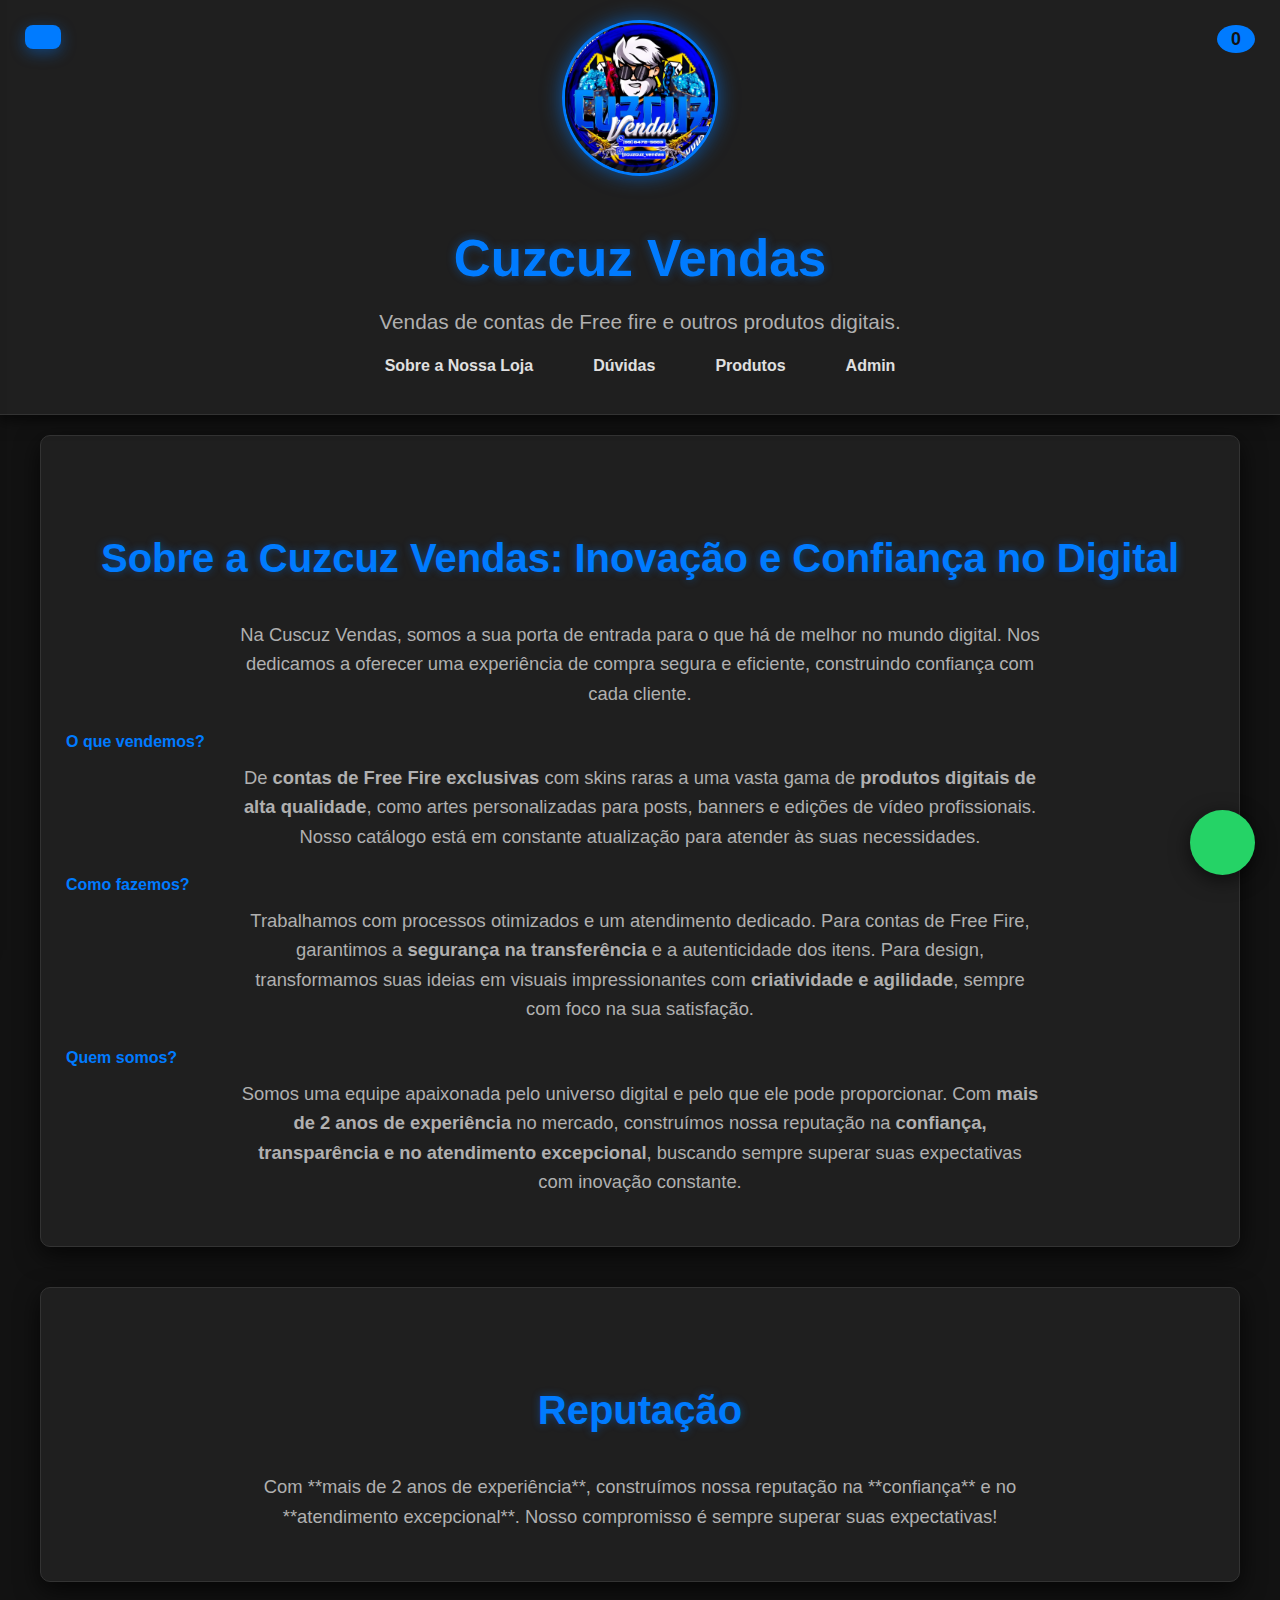
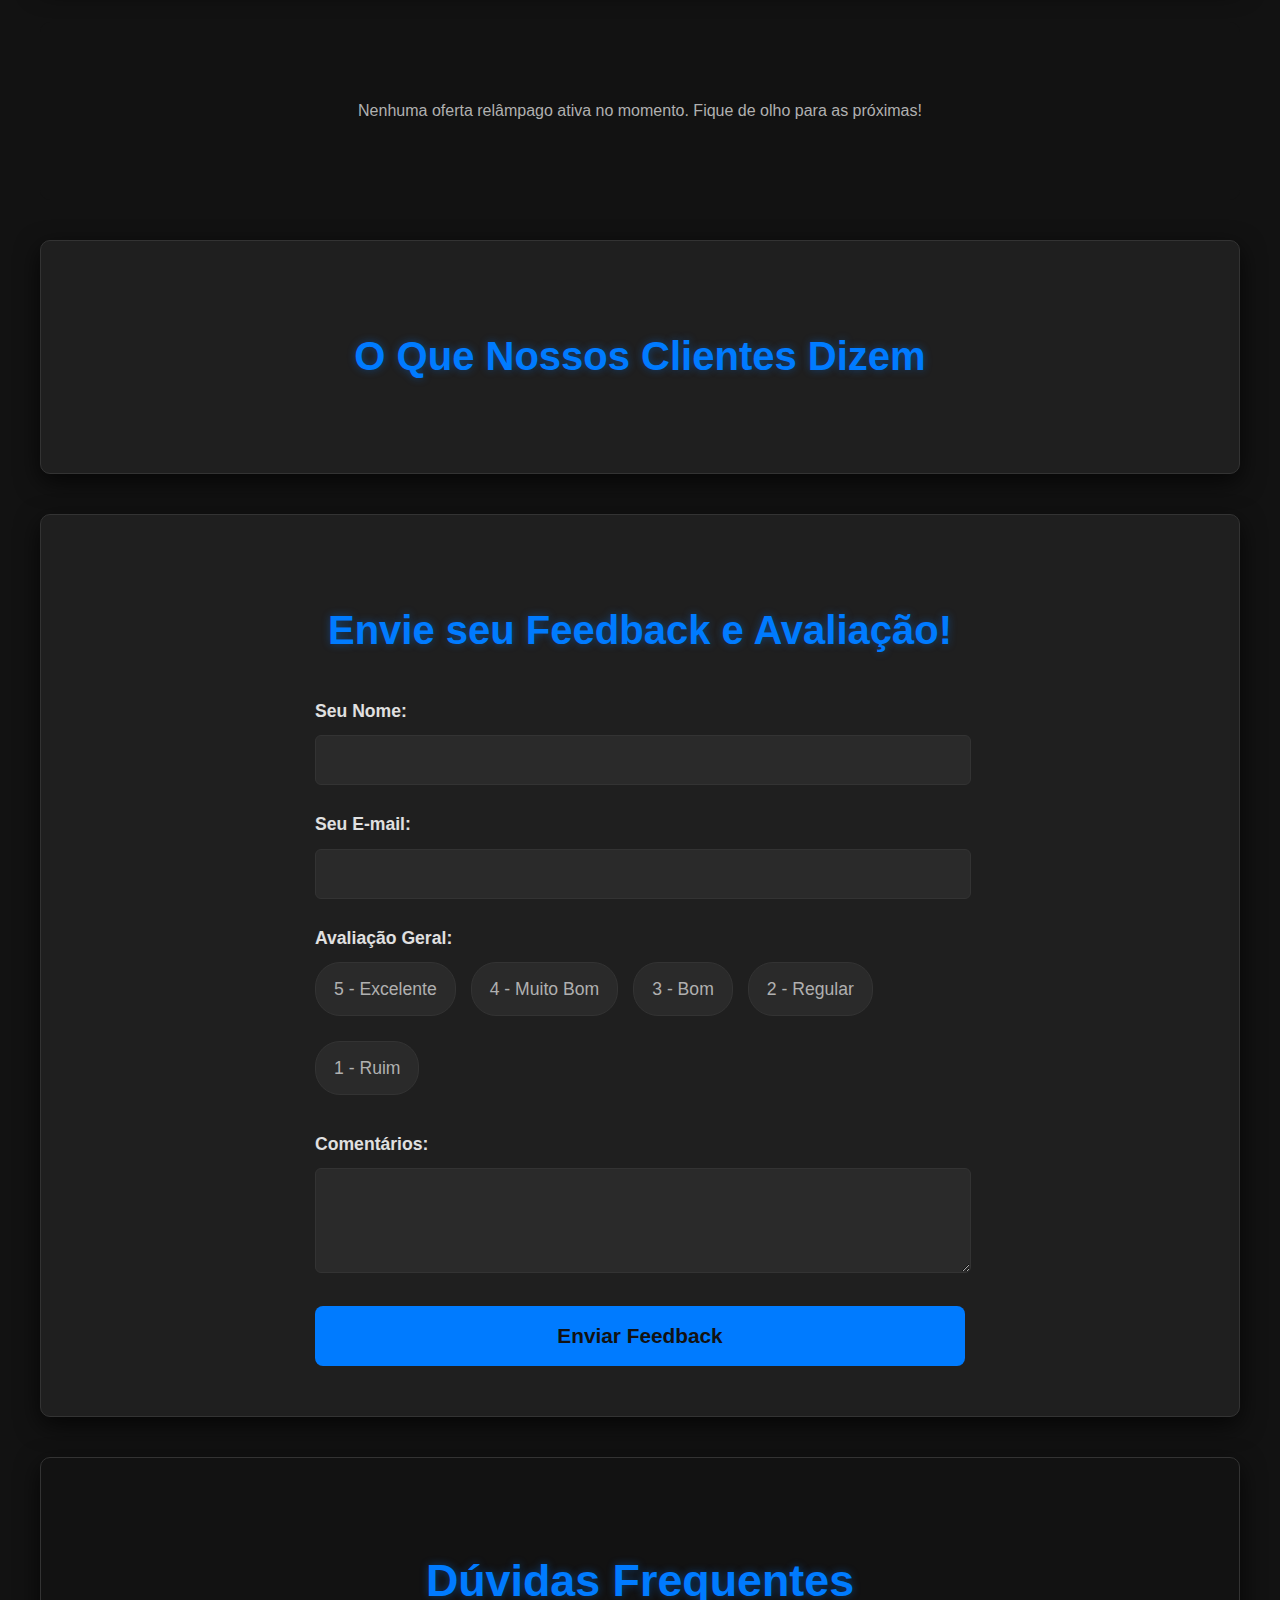
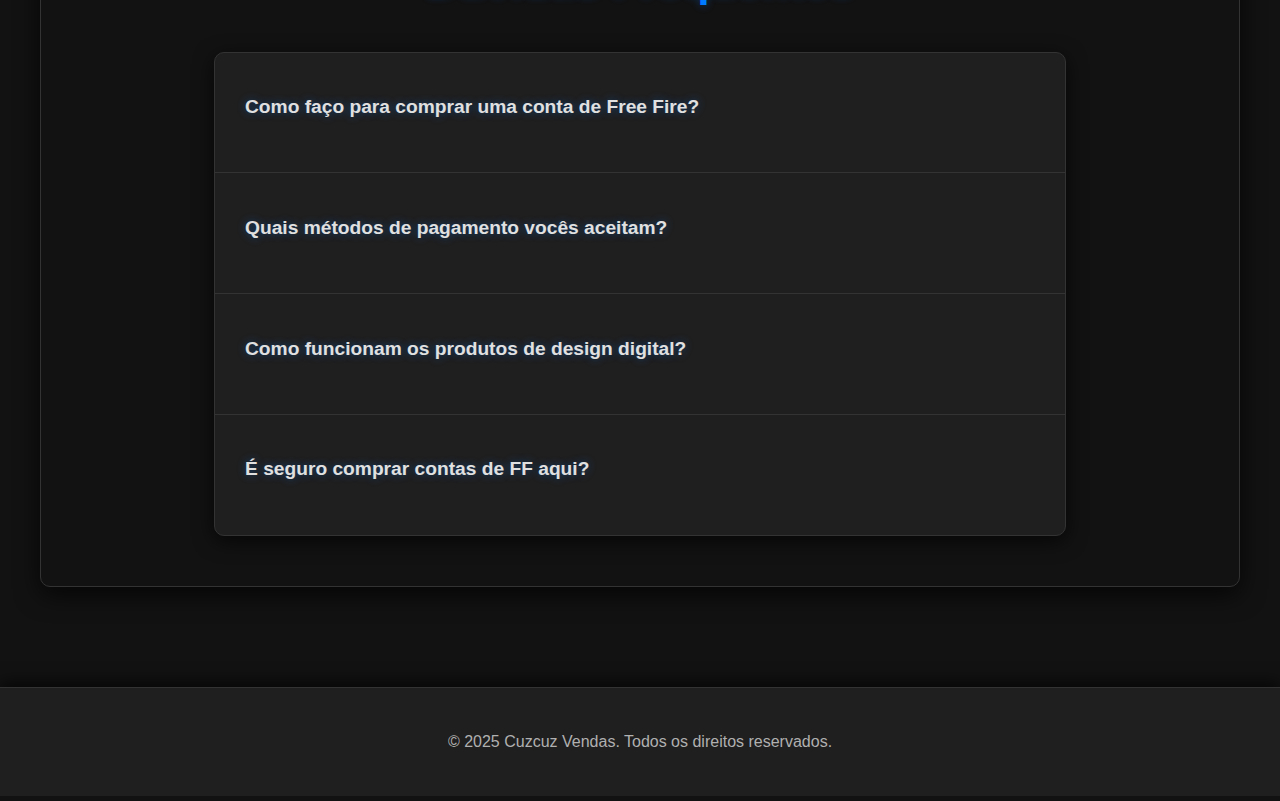
<file: index.html>
<!DOCTYPE html>
<html lang="pt-BR">
<head>
    <meta charset="UTF-8">
    <meta name="viewport" content="width=device-width, initial-scale=1.0">
    <title>Cuzcuz Vendas - Contas de FF, Produtos Digitais e Design</title>
    <meta name="description" content="Sua loja completa de contas Free Fire com skins raras e produtos digitais de alta qualidade, como artes para posts e edições de vídeo. Segurança e satisfação garantidas!">
    <meta name="keywords" content="conta free fire, contas ff, skins raras ff, produtos digitais, design gráfico, artes para posts, edição de vídeo, free fire, cuscuz vendas, vendas de contas">
    <link rel="stylesheet" href="https://cdnjs.cloudflare.com/ajax/libs/font-awesome/6.5.2/css/all.min.css" integrity="sha512-SnH5WK+bZxgPHs44uWIX+LLJAJ9/2PkPKZ5QiAj6Ta86w+fsb2TkcmfRyVX3pBnMFcV7oQPJkl9QevSCWr3W6A==" crossorigin="anonymous" referrerpolicy="no-referrer" />
    <link rel="stylesheet" href="style.css">
</head>
<body>
    <button class="menu-toggle" id="open-menu-btn">
        <i class="fas fa-bars"></i>
    </button>

    <aside class="sidebar side-menu" id="side-menu">
        <div class="sidebar-header">
            <h3>Catálogo Cuzcuz Vendas</h3>
            <button class="close-btn" id="close-menu-btn">&times;</button>
        </div>
        <ul class="sidebar-menu menu-list">
            <li><a href="index.html"><i class="fas fa-home"></i> Início</a></li>
            <li class="has-submenu">
                <a href="produtos.html?category=freefire" class="submenu-toggle">
                    <i class="fas fa-fire"></i> Contas de Free Fire
                    <i class="fas fa-chevron-down submenu-arrow"></i>
                </a>
                <ul class="submenu">
                    <li><a href="produtos.html?category=freefire&price=50"><i class="fas fa-dollar-sign"></i> Contas a partir de R$50</a></li>
                    <li><a href="produtos.html?category=freefire&price=100"><i class="fas fa-dollar-sign"></i> Contas a partir de R$100</a></li>
                    <li><a href="produtos.html?category=freefire&price=200"><i class="fas fa-dollar-sign"></i> Contas a partir de R$200</a></li>
                    <li><a href="produtos.html?category=freefire&price=300"><i class="fas fa-dollar-sign"></i> Contas Elite (R$300+)</a></li>
                </ul>
            </li>
            <li class="has-submenu">
                <a href="produtos.html?category=design" class="submenu-toggle">
                    <i class="fas fa-paint-brush"></i> Produtos de Design
                    <i class="fas fa-chevron-down submenu-arrow"></i>
                </a>
                <ul class="submenu">
                    <li><a href="produtos.html?category=design&type=posts"><i class="fas fa-palette"></i> Artes para Posts</a></li>
                    <li><a href="produtos.html?category=design&type=videos"><i class="fas fa-magic"></i> Edições de Vídeo</a></li>
                </ul>
            </li>
            <li><a href="produtos.html"><i class="fas fa-shopping-cart"></i> Todos os Produtos</a></li>
            <li class="has-submenu">
                <a href="#" class="submenu-toggle">
                    <i class="fas fa-headset"></i> Suporte
                    <i class="fas fa-chevron-down submenu-arrow"></i>
                </a>
                <ul class="submenu">
                    <li><a href="https://wa.me/5599984180477?text=Ol%C3%A1!%20Gostaria%20de%20saber%20mais%20sobre%20a%20Cuscuz%20Vendas." target="_blank"><i class="fab fa-whatsapp"></i> WhatsApp Contato</a></li>
                    <li><a href="https://chat.whatsapp.com/JyXdm9xFfttEaGBsVBhuh6" target="_blank"><i class="fab fa-whatsapp"></i> WhatsApp Grupo</a></li>
                    <li><a href="https://instagram.com/cuzcuz_vendas" target="_blank"><i class="fab fa-instagram"></i> Instagram</a></li>
                    <li><a href="mailto:seuemail@example.com"><i class="fas fa-envelope"></i> E-mail</a></li>
                </ul>
            </li>
            <li><a href="duvidas.html"><i class="fas fa-question-circle"></i> Dúvidas Frequentes</a></li>
        </ul>
    </aside>

    <div id="menu-overlay" class="menu-overlay"></div>

    <div class="site-content" id="siteContent">
        <header>
            <div class="center">
                <img src="./img/cuscuz.png" alt="Logo Cuscuz Vendas">
            </div>
            <h1>Cuzcuz Vendas</h1>
            <h2>Vendas de contas de Free fire e outros produtos digitais.</h2>
            <nav>
                <ul>
                    <li><a href="index.html">Sobre a Nossa Loja</a></li>
                    <li><a href="#faq">Dúvidas</a></li>
                    <li><a href="produtos.html">Produtos</a></li>
                    <li><a href="admin.html">Admin</a></li>
                </ul>
            </nav>
            <div class="cart-icon-container">
                <i class="fas fa-shopping-cart cart-icon" id="cart-icon"></i>
                <span class="cart-count" id="cart-count">0</span>
            </div>
        </header>

        <div id="cartModal" class="cart-modal">
            <div class="cart-modal-content">
                <span class="close-cart-btn" id="close-cart-btn">&times;</span>
                <h2>Seu Carrinho</h2>
                <div id="cartItemsList" class="cart-items-list">
                    <p class="no-cart-items-message">Seu carrinho está vazio.</p>
                </div>
                <div class="cart-summary">
                    <p>Total: R$ <span id="cartTotal">0.00</span></p>
                    <button class="btn-primary checkout-btn" id="checkout-btn">Finalizar Compra</button>
                    <button class="btn-secondary clear-cart-btn" id="clear-cart-btn">Limpar Carrinho</button>
                </div>
            </div>
        </div>

        <main class="container">
          <section id="about" class="about-section">
    <h3>Sobre a Cuzcuz Vendas:
         Inovação e Confiança no Digital</h3>
    <p>Na Cuscuz Vendas, somos a sua porta de entrada para o que há de melhor no mundo digital. Nos dedicamos a oferecer uma experiência de compra segura e eficiente, construindo confiança com cada cliente.</p>

    <h4>O que vendemos?</h4>
    <p>De <strong>contas de Free Fire exclusivas</strong> com skins raras a uma vasta gama de <strong>produtos digitais de alta qualidade</strong>, como artes personalizadas para posts, banners e edições de vídeo profissionais. Nosso catálogo está em constante atualização para atender às suas necessidades.</p>

    <h4>Como fazemos?</h4>
    <p>Trabalhamos com processos otimizados e um atendimento dedicado. Para contas de Free Fire, garantimos a <strong>segurança na transferência</strong> e a autenticidade dos itens. Para design, transformamos suas ideias em visuais impressionantes com <strong>criatividade e agilidade</strong>, sempre com foco na sua satisfação.</p>

    <h4>Quem somos?</h4>
    <p>Somos uma equipe apaixonada pelo universo digital e pelo que ele pode proporcionar. Com <strong>mais de 2 anos de experiência</strong> no mercado, construímos nossa reputação na <strong>confiança, transparência e no atendimento excepcional</strong>, buscando sempre superar suas expectativas com inovação constante.</p>
</section>
            </section>

            <section id="reputation" class="reputation-section">
                <h3>Reputação</h3>
                <p>
                    Com **mais de 2 anos de experiência**, construímos nossa reputação na **confiança** e no **atendimento excepcional**. Nosso compromisso é sempre superar suas expectativas!
                </p>
            </section>

            <section class="flash-deal-section">
                <div class="container">
                    <div id="flash-deal-content">
                        <p class="no-deal-message">Nenhuma oferta relâmpago ativa no momento. Fique de olho para as próximas!</p>
                    </div>
                </div>
            </section>

            <section class="testimonials-section">
                <h2>O Que Nossos Clientes Dizem</h2>
                <div class="testimonials-grid" id="testimonials-grid">
                    <p class="no-testimonials-message">Nenhum depoimento disponível ainda.</p>
                </div>
            </section>

            <section class="feedback-section">
                <h2>Envie seu Feedback e Avaliação!</h2>
                <form id="feedbackForm">
                    <div class="form-group">
                        <label for="name">Seu Nome:</label>
                        <input type="text" id="name" name="name" required>
                    </div>

                    <div class="form-group">
                        <label for="email">Seu E-mail:</label>
                        <input type="email" id="email" name="email" required>
                    </div>

                    <div class="form-group">
                        <label>Avaliação Geral:</label>
                        <div class="rating-group">
                            <input type="radio" id="rating5" name="rating" value="5" required>
                            <label for="rating5">5 - Excelente</label>
                            <input type="radio" id="rating4" name="rating" value="4">
                            <label for="rating4">4 - Muito Bom</label>
                            <input type="radio" id="rating3" name="rating" value="3">
                            <label for="rating3">3 - Bom</label>
                            <input type="radio" id="rating2" name="rating" value="2">
                            <label for="rating2">2 - Regular</label>
                            <input type="radio" id="rating1" name="rating" value="1">
                            <label for="rating1">1 - Ruim</label>
                        </div>
                    </div>

                    <div class="form-group">
                        <label for="comments">Comentários:</label>
                        <textarea id="comments" name="comments" rows="5"></textarea>
                    </div>

                    <button type="submit">Enviar Feedback</button>
                </form>
            </section>

            <section id="faq" class="faq-section">
                <h2>Dúvidas Frequentes</h2>
                <div class="faq-container">
                    <div class="faq-item">
                        <h3 class="faq-question">Como faço para comprar uma conta de Free Fire? <i class="fas fa-chevron-down faq-arrow"></i></h3>
                        <div class="faq-answer">
                            <p>Para comprar uma conta, navegue até a seção "Contas de Free Fire" em nosso site. Escolha a conta desejada, adicione ao carrinho e siga as instruções para pagamento. Após a confirmação, você receberá os dados de acesso por e-mail ou WhatsApp.</p>
                        </div>
                    </div>
                    <div class="faq-item">
                        <h3 class="faq-question">Quais métodos de pagamento vocês aceitam? <i class="fas fa-chevron-down faq-arrow"></i></h3>
                        <div class="faq-answer">
                            <p>Atualmente aceitamos pagamentos via Pix, cartão de crédito e boleto bancário (via Mercado Pago). Para outras opções, entre em contato via WhatsApp.</p>
                        </div>
                    </div>
                    <div class="faq-item">
                        <h3 class="faq-question">Como funcionam os produtos de design digital? <i class="fas fa-chevron-down faq-arrow"></i></h3>
                        <div class="faq-answer">
                            <p>Nossos produtos de design incluem artes personalizadas para posts em redes sociais, edições de vídeo e muito mais. Após a compra, entraremos em contato para coletar suas especificações e entregar um trabalho que atenda às suas expectativas.</p>
                        </div>
                    </div>
                    <div class="faq-item">
                        <h3 class="faq-question">É seguro comprar contas de FF aqui? <i class="fas fa-chevron-down faq-arrow"></i></h3>
                        <div class="faq-answer">
                            <p>Sim, sua segurança é nossa prioridade. Todas as contas são verificadas e garantimos um processo de transferência seguro. Com mais de 2 anos de experiência, construímos uma reputação de confiança e satisfação do cliente.</p>
                        </div>
                    </div>
                    </div>
            </section>
        </main>

        <footer>
            <p>&copy; 2025 Cuzcuz Vendas. Todos os direitos reservados.</p>
        </footer>

        <button class="back-to-top-btn" id="backToTopBtn" aria-label="Voltar ao topo">
            <i class="fas fa-arrow-up"></i>
        </button>
    </div>

    <div id="toast-container"></div>

    <a href="https://wa.me/5599984180477?text=Olá!%20Visitei%20o%20site%20e%20gostaria%20de%20mais%20informações."
        class="whatsapp-float"
        target="_blank"
        aria-label="Fale conosco pelo WhatsApp">
        <i class="fab fa-whatsapp"></i>
    </a>

    <script src="script.js"></script>

    <script type="text/javascript">
        var Tawk_API=Tawk_API||{}, Tawk_LoadStart=new Date();
        (function(){
            var s1=document.createElement("script"),s0=document.getElementsByTagName("script")[0];
            s1.async=true;
            s1.src='https://embed.tawk.to/SEU_ID_DO_CHAT/default'; // <<< SUBSTITUA 'SEU_ID_DO_CHAT' PELO SEU ID REAL!
            s1.charset='UTF-8';
            s1.setAttribute('crossorigin','*');
            s0.parentNode.insertBefore(s1,s0);
        })();
    </script>
</body>
</html>
</file>
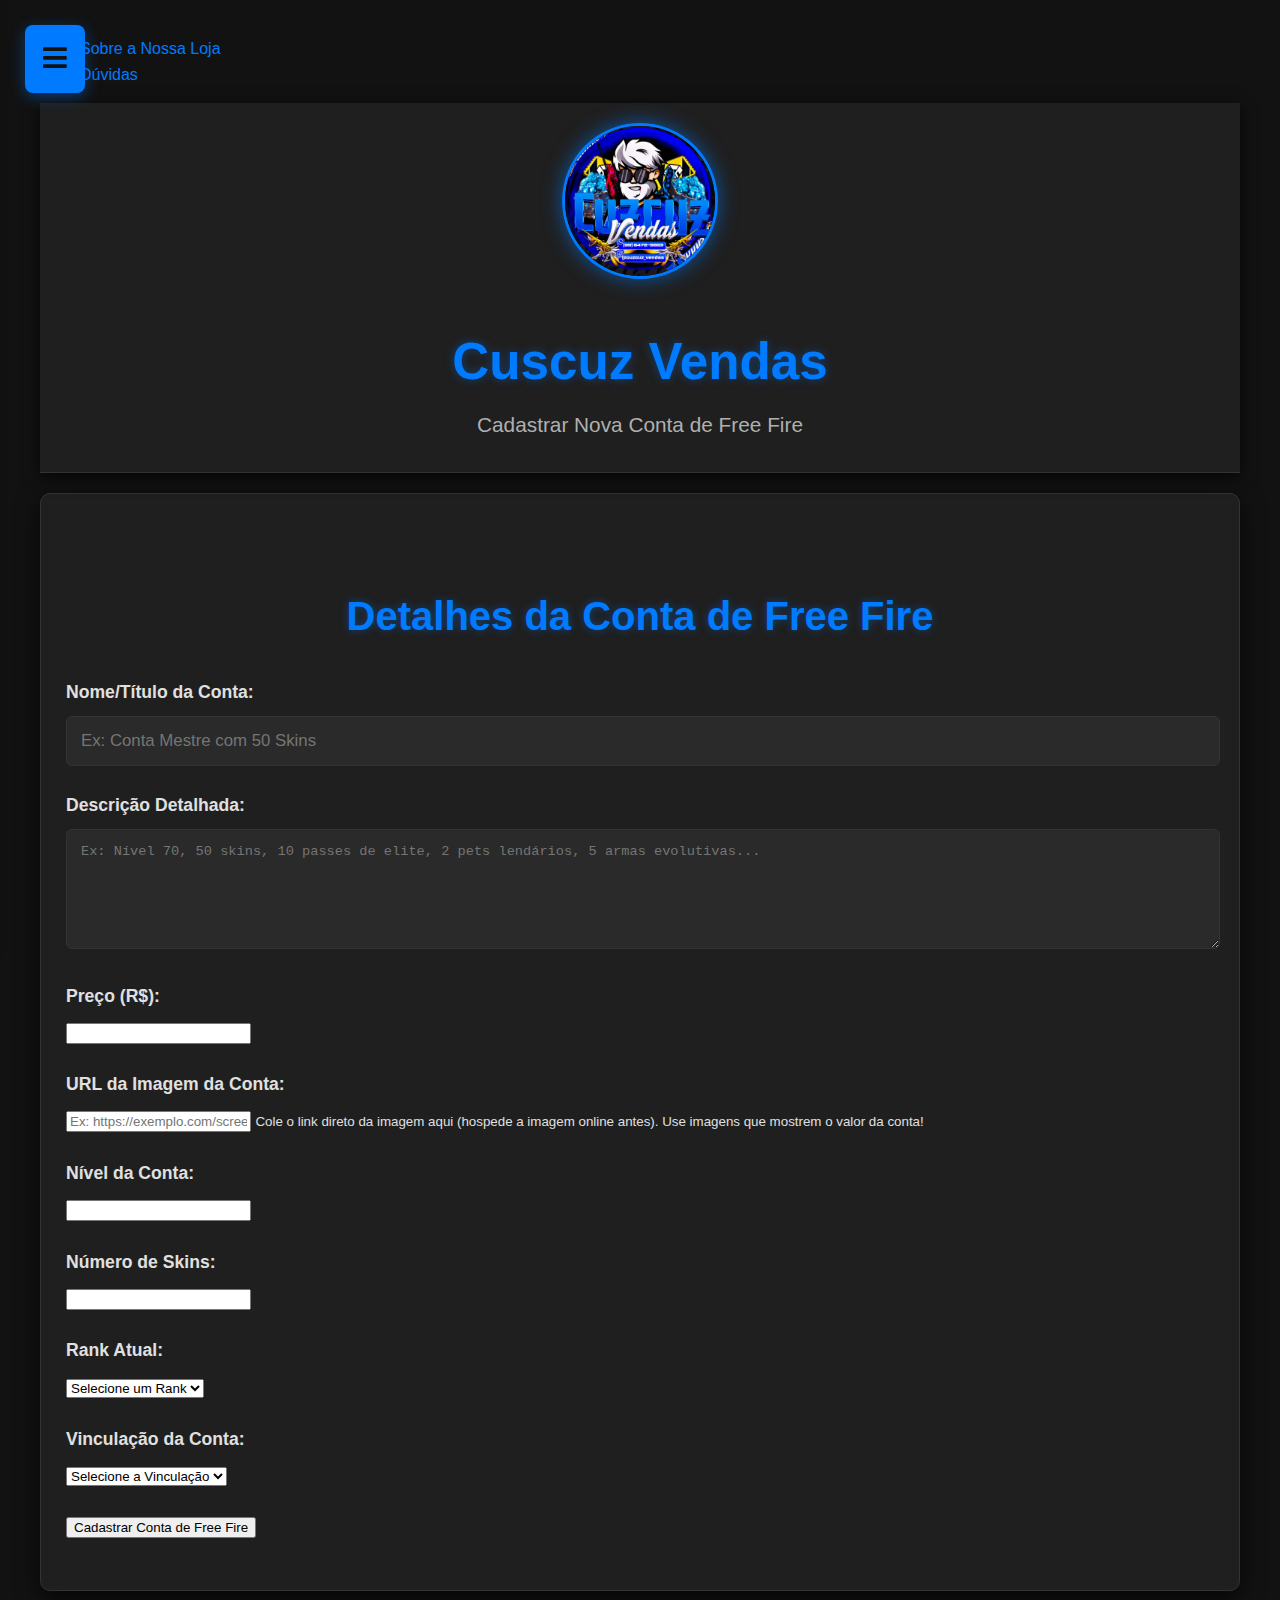
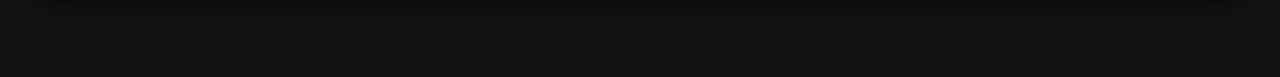
<file: adicionar-conta-freefire.html>
<!DOCTYPE html>
<html lang="en">
<head>
    <meta charset="UTF-8">
    <meta name="viewport" content="width=device-width, initial-scale=1.0">
    <title>Adicionar Conta FF - Cuscuz Vendas</title>
    <link rel="stylesheet" href="style.css">
    <link rel="stylesheet" href="https://cdnjs.cloudflare.com/ajax/libs/font-awesome/5.15.4/css/all.min.css">
</head>
<body>
    <div class="menu-toggle" id="menuToggle">
        <i class="fas fa-bars"></i>
    </div>

    <aside class="sidebar" id="sidebar">
        <div class="sidebar-header">
            <h3>Catálogo Cuscuz Vendas</h3>
            <button class="close-btn" id="closeBtn">&times;</button>
        </div>
        <ul class="sidebar-menu">
            <li><a href="index.html"><i class="fas fa-home"></i> Início</a></li>
            <li class="has-submenu">
                <a href="contas-freefire.html" class="submenu-toggle">
                    <i class="fas fa-fire"></i> Contas de Free Fire
                    <i class="fas fa-chevron-down submenu-arrow"></i>
                </a>
                <ul class="submenu">
                    <li><a href="contas-freefire.html?price=50"><i class="fas fa-dollar-sign"></i> Contas a partir de R$50</a></li>
                    <li><a href="contas-freefire.html?price=100"><i class="fas fa-dollar-sign"></i> Contas a partir de R$100</a></li>
                    <li><a href="contas-freefire.html?price=200"><i class="fas fa-dollar-sign"></i> Contas a partir de R$200</a></li>
                    <li><a href="contas-freefire.html?price=300"><i class="fas fa-dollar-sign"></i> Contas Elite (R$300+)</a></li>
                </ul>
            </li>
            <li class="has-submenu">
                <a href="#" class="submenu-toggle">
                    <i class="fas fa-paint-brush"></i> Produtos de Design
                    <i class="fas fa-chevron-down submenu-arrow"></i>
                </a>
                <ul class="submenu">
                    <li><a href="#"><i class="fas fa-palette"></i> Artes para Posts</a></li>
                    <li><a href="#"><i class="fas fa-magic"></i> Edições de Vídeo</a></li>
                </ul>
            </li>
            <li><a href="produtos.html"><i class="fas fa-shopping-cart"></i> Todos os Produtos</a></li>
            <li class="has-submenu">
                <a href="#" class="submenu-toggle">
                    <i class="fas fa-headset"></i> Suporte
                    <i class="fas fa-chevron-down submenu-arrow"></i>
                </a>
                <ul class="submenu">
                    <li><a href="https://wa.me/5599984180477" target="_blank"><i class="fab fa-whatsapp"></i> WhatsApp Contato</a></li>
                    <li><a href="https://chat.whatsapp.com/JyXdm9xFfttEaGBsVBhuh6" target="_blank"><i class="fab fa-whatsapp"></i> WhatsApp Grupo</a></li>
                    <li><a href="https://instagram.com/cuzcuz_vendas" target="_blank"><i class="fab fa-instagram"></i> Instagram</a></li>
                    <li><a href="https://discord.gg/seuconvite" target="_blank"><i class="fab fa-discord"></i> Discord</a></li>
                    <li><a href="mailto:seuemail@example.com"><i class="fas fa-envelope"></i> E-mail</a></li>
                </ul>
            </li>
        </ul>
    </aside>

    <div class="overlay" id="overlay"></div>

    <div class="site-content" id="siteContent">
        <div class="container">
            <nav>
                <ul>
                    <li><a href="index.html">Sobre a Nossa Loja</a></li>
                    <li><a href="duvidas.html">Dúvidas</a></li>
                </ul>
            </nav>
            <header>
                <div class="center">
                    <img src="./img/cuscuz.png" alt="Logo Cuscuz Vendas">
                </div>
                <h1>Cuscuz Vendas</h1>
                <h2>Cadastrar Nova Conta de Free Fire</h2>
            </header>
            <main>
                <section class="add-product-section">
                    <h3>Detalhes da Conta de Free Fire</h3>
                    <form id="addFreeFireAccountForm">
                        <div class="form-group">
                            <label for="accountName">Nome/Título da Conta:</label>
                            <input type="text" id="accountName" name="accountName" placeholder="Ex: Conta Mestre com 50 Skins" required>
                        </div>
                        <div class="form-group">
                            <label for="accountDescription">Descrição Detalhada:</label>
                            <textarea id="accountDescription" name="accountDescription" rows="6" placeholder="Ex: Nível 70, 50 skins, 10 passes de elite, 2 pets lendários, 5 armas evolutivas..." required></textarea>
                        </div>
                        <div class="form-group">
                            <label for="accountPrice">Preço (R$):</label>
                            <input type="number" id="accountPrice" name="accountPrice" step="0.01" required>
                        </div>
                        <div class="form-group">
                            <label for="accountImage">URL da Imagem da Conta:</label>
                            <input type="url" id="accountImage" name="accountImage" placeholder="Ex: https://exemplo.com/screenshot_conta.png" required>
                            <small>Cole o link direto da imagem aqui (hospede a imagem online antes). Use imagens que mostrem o valor da conta!</small>
                        </div>
                        <div class="form-group">
                            <label for="accountLevel">Nível da Conta:</label>
                            <input type="number" id="accountLevel" name="accountLevel" min="1">
                        </div>
                        <div class="form-group">
                            <label for="accountSkins">Número de Skins:</label>
                            <input type="number" id="accountSkins" name="accountSkins" min="0">
                        </div>
                        <div class="form-group">
                            <label for="accountRank">Rank Atual:</label>
                            <select id="accountRank" name="accountRank">
                                <option value="">Selecione um Rank</option>
                                <option value="Bronze">Bronze</option>
                                <option value="Prata">Prata</option>
                                <option value="Ouro">Ouro</option>
                                <option value="Platina">Platina</option>
                                <option value="Diamante">Diamante</option>
                                <option value="Mestre">Mestre</option>
                                <option value="Desafiante">Desafiante</option>
                            </select>
                        </div>
                        <div class="form-group">
                            <label for="accountBinding">Vinculação da Conta:</label>
                            <select id="accountBinding" name="accountBinding" required>
                                <option value="">Selecione a Vinculação</option>
                                <option value="Facebook">Facebook</option>
                                <option value="Google">Google</option>
                                <option value="VK">VK</option>
                                <option value="Twitter">Twitter</option>
                                <option value="Garena">Garena (ID)</option>
                                <option value="Outro">Outro</option>
                            </select>
                        </div>

                        <button type="submit" class="submit-product-button">Cadastrar Conta de Free Fire</button>
                    </form>
                </section>
            </main>
        </div>
    </div>

    <script src="script.js"></script>
    <script>
        document.addEventListener('DOMContentLoaded', function() {
            // Lógica do menu lateral e submenus para esta página (copiado do script.js ou refatorado)
            const menuToggle = document.getElementById('menuToggle');
            const sidebar = document.getElementById('sidebar');
            const closeBtn = document.getElementById('closeBtn');
            const overlay = document.getElementById('overlay');
            const siteContent = document.getElementById('siteContent');

            function openSidebar() {
                if (sidebar) { sidebar.classList.add('active'); }
                if (overlay) { overlay.classList.add('active'); }
                if (siteContent) { siteContent.classList.add('shifted'); }
                if (menuToggle) { menuToggle.classList.add('hidden'); }
            }

            function closeSidebar() {
                if (sidebar) { sidebar.classList.remove('active'); }
                if (overlay) { overlay.classList.remove('active'); }
                if (siteContent) { siteContent.classList.remove('shifted'); }
                if (menuToggle) { menuToggle.classList.remove('hidden'); }
            }

            if (menuToggle) { menuToggle.addEventListener('click', openSidebar); }
            if (closeBtn) { closeBtn.addEventListener('click', closeSidebar); }
            if (overlay) { overlay.addEventListener('click', closeSidebar); }

            const submenuToggles = document.querySelectorAll('.sidebar-menu .has-submenu > .submenu-toggle');
            submenuToggles.forEach(toggle => {
                toggle.addEventListener('click', function(e) {
                    e.preventDefault();
                    const parentLi = this.parentElement;
                    parentLi.classList.toggle('active');
                });
            });

            // Lógica de adicionar conta de Free Fire
            const addFreeFireAccountForm = document.getElementById('addFreeFireAccountForm');
            if (addFreeFireAccountForm) {
                addFreeFireAccountForm.addEventListener('submit', function(e) {
                    e.preventDefault();

                    const name = document.getElementById('accountName').value;
                    const description = document.getElementById('accountDescription').value;
                    const price = parseFloat(document.getElementById('accountPrice').value).toFixed(2);
                    const image = document.getElementById('accountImage').value;
                    const level = document.getElementById('accountLevel').value;
                    const skins = document.getElementById('accountSkins').value;
                    const rank = document.getElementById('accountRank').value;
                    const binding = document.getElementById('accountBinding').value;

                    if (!name || !description || isNaN(price) || !image || !binding) {
                        alert('Por favor, preencha os campos obrigatórios (Nome, Descrição, Preço, Imagem e Vinculação).');
                        return;
                    }

                    const newAccount = {
                        id: Date.now(), // Um ID único baseado no timestamp
                        name: name,
                        description: description,
                        price: `R$ ${price.replace('.', ',')}`, // Formata para BRL
                        image: image,
                        level: level || 'Não informado', // Adiciona os novos campos
                        skins: skins || 'Não informado',
                        rank: rank || 'Não informado',
                        binding: binding
                    };

                    // Carrega as contas de Free Fire existentes, adiciona a nova e salva em uma NOVA CHAVE
                    let freefireAccounts = JSON.parse(localStorage.getItem('freefireAccounts')) || [];
                    freefireAccounts.push(newAccount);
                    localStorage.setItem('freefireAccounts', JSON.stringify(freefireAccounts));

                    alert('Conta de Free Fire cadastrada com sucesso! Agora você pode vê-la na página "Contas de Free Fire".');
                    addFreeFireAccountForm.reset(); // Limpa o formulário
                });
            } else {
                console.error("Erro: Formulário com ID 'addFreeFireAccountForm' não encontrado.");
            }
        });
    </script>
</body>
</html>
</file>
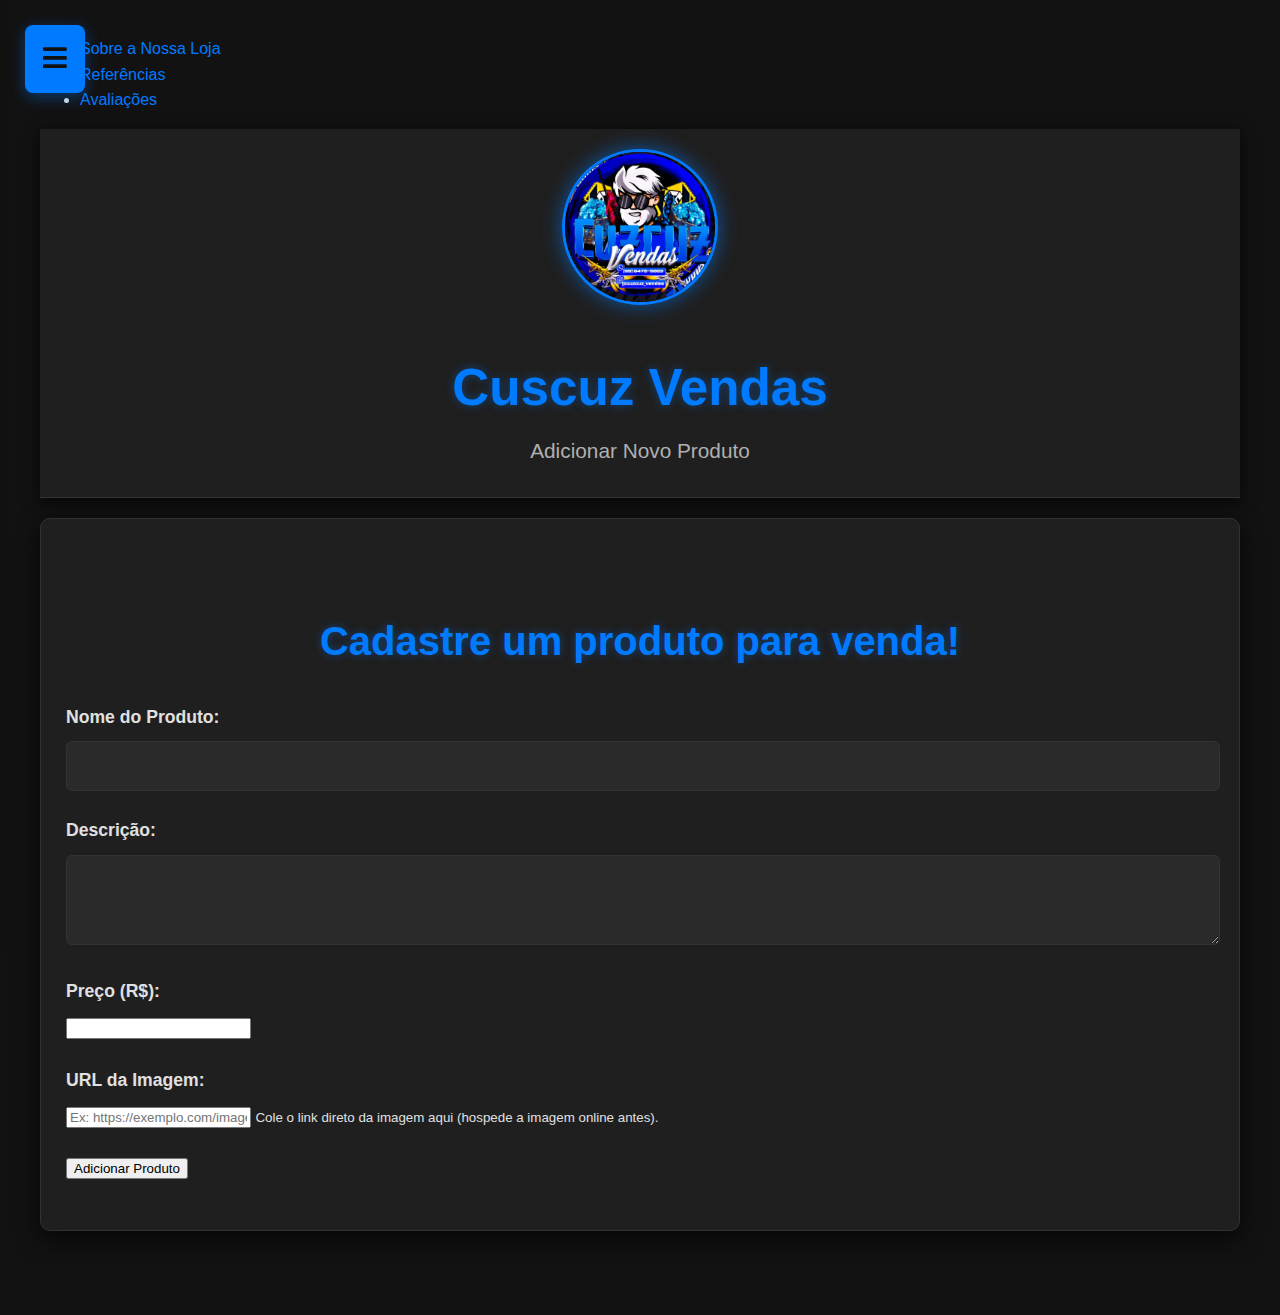
<file: adicionar-produto.html>
<!DOCTYPE html>
<html lang="en">
<head>
    <meta charset="UTF-8">
    <meta name="viewport" content="width=device-width, initial-scale=1.0">
    <title>Adicionar Produto - Cuscuz Vendas</title>
    <link rel="stylesheet" href="style.css">
    <link rel="stylesheet" href="https://cdnjs.cloudflare.com/ajax/libs/font-awesome/5.15.4/css/all.min.css">
</head>
<body>
    <div class="menu-toggle" id="menuToggle">
        <i class="fas fa-bars"></i>
    </div>

    <aside class="sidebar" id="sidebar">
        <div class="sidebar-header">
            <h3>Catálogo Cuscuz Vendas</h3>
            <button class="close-btn" id="closeBtn">&times;</button>
        </div>
        <ul class="sidebar-menu">
            <li><a href="index.html"><i class="fas fa-home"></i> Início</a></li>
            <li class="has-submenu">
                <a href="#" class="submenu-toggle">
                    <i class="fas fa-fire"></i> Contas de Free Fire
                    <i class="fas fa-chevron-down submenu-arrow"></i>
                </a>
                <ul class="submenu">
                    <li><a href="#"><i class="fas fa-dollar-sign"></i> Contas a partir de R$50</a></li>
                    <li><a href="#"><i class="fas fa-dollar-sign"></i> Contas a partir de R$100</a></li>
                    <li><a href="#"><i class="fas fa-dollar-sign"></i> Contas a partir de R$200</a></li>
                    <li><a href="#"><i class="fas fa-dollar-sign"></i> Contas Elite (R$300+)</a></li>
                </ul>
            </li>
            <li class="has-submenu">
                <a href="#" class="submenu-toggle">
                    <i class="fas fa-paint-brush"></i> Produtos de Design
                    <i class="fas fa-chevron-down submenu-arrow"></i>
                </a>
                <ul class="submenu">
                    <li><a href="#"><i class="fas fa-palette"></i> Artes para Posts</a></li>
                    <li><a href="#"><i class="fas fa-magic"></i> Edições de Vídeo</a></li>
                </ul>
            </li>
            <li><a href="produtos.html"><i class="fas fa-shopping-cart"></i> Todos os Produtos</a></li>
            <li class="has-submenu">
                <a href="#" class="submenu-toggle">
                    <i class="fas fa-headset"></i> Suporte
                    <i class="fas fa-chevron-down submenu-arrow"></i>
                </a>
                <ul class="submenu">
                    <li><a href="https://wa.me/5599984180477" target="_blank"><i class="fab fa-whatsapp"></i> WhatsApp Contato</a></li>
                    <li><a href="https://chat.whatsapp.com/JyXdm9xFfttEaGBsVBhuh6" target="_blank"><i class="fab fa-whatsapp"></i> WhatsApp Grupo</a></li>
                    <li><a href="https://instagram.com/cuzcuz_vendas" target="_blank"><i class="fab fa-instagram"></i> Instagram</a></li>
                    <li><a href="https://discord.gg/seuconvite" target="_blank"><i class="fab fa-discord"></i> Discord</a></li>
                    <li><a href="mailto:seuemail@example.com"><i class="fas fa-envelope"></i> E-mail</a></li>
                </ul>
            </li>
        </ul>
    </aside>

    <div class="overlay" id="overlay"></div>

    <div class="site-content" id="siteContent">
        <div class="container">
            <nav>
                <ul>
                    <li><a href="index.html">Sobre a Nossa Loja</a></li>
                    <li><a href="referencs.html">Referências</a></li>
                    <li><a href="avaliacoes.html">Avaliações</a></li>
                </ul>
            </nav>
            <header>
                <div class="center">
                    <img src="./img/cuscuz.png" alt="Logo Cuscuz Vendas">
                </div>
                <h1>Cuscuz Vendas</h1>
                <h2>Adicionar Novo Produto</h2>
            </header>
            <main>
                <section class="add-product-section">
                    <h3>Cadastre um produto para venda!</h3>
                    <form id="addProductForm">
                        <div class="form-group">
                            <label for="productName">Nome do Produto:</label>
                            <input type="text" id="productName" name="productName" required>
                        </div>
                        <div class="form-group">
                            <label for="productDescription">Descrição:</label>
                            <textarea id="productDescription" name="productDescription" rows="4" required></textarea>
                        </div>
                        <div class="form-group">
                            <label for="productPrice">Preço (R$):</label>
                            <input type="number" id="productPrice" name="productPrice" step="0.01" required>
                        </div>
                        <div class="form-group">
                            <label for="productImage">URL da Imagem:</label>
                            <input type="url" id="productImage" name="productImage" placeholder="Ex: https://exemplo.com/imagem.png" required>
                            <small>Cole o link direto da imagem aqui (hospede a imagem online antes).</small>
                        </div>
                        <button type="submit" class="submit-product-button">Adicionar Produto</button>
                    </form>
                </section>
            </main>
        </div>
    </div>

    <script src="script.js"></script>
    <script>
        document.addEventListener('DOMContentLoaded', function() {
            // Lógica do menu lateral e submenus para esta página (replicada do script.js)
            const menuToggle = document.getElementById('menuToggle');
            const sidebar = document.getElementById('sidebar');
            const closeBtn = document.getElementById('closeBtn');
            const overlay = document.getElementById('overlay');

            function openSidebar() {
                if (sidebar) { sidebar.classList.add('active'); }
                if (overlay) { overlay.classList.add('active'); }
            }

            function closeSidebar() {
                if (sidebar) { sidebar.classList.remove('active'); }
                if (overlay) { overlay.classList.remove('active'); }
            }

            if (menuToggle) { menuToggle.addEventListener('click', openSidebar); }
            if (closeBtn) { closeBtn.addEventListener('click', closeSidebar); }
            if (overlay) { overlay.addEventListener('click', closeSidebar); }

            const submenuToggles = document.querySelectorAll('.sidebar-menu .has-submenu > .submenu-toggle');
            submenuToggles.forEach(toggle => {
                toggle.addEventListener('click', function(e) {
                    e.preventDefault();
                    const parentLi = this.parentElement;
                    parentLi.classList.toggle('active');
                });
            });

            // Lógica de adicionar produto
            const addProductForm = document.getElementById('addProductForm');
            if (addProductForm) {
                addProductForm.addEventListener('submit', function(e) {
                    e.preventDefault();

                    const name = document.getElementById('productName').value;
                    const description = document.getElementById('productDescription').value;
                    const price = parseFloat(document.getElementById('productPrice').value).toFixed(2);
                    const image = document.getElementById('productImage').value;

                    if (!name || !description || isNaN(price) || !image) {
                        alert('Por favor, preencha todos os campos corretamente.');
                        return;
                    }

                    const newProduct = {
                        id: Date.now(), // Um ID único baseado no timestamp
                        name: name,
                        description: description,
                        price: `R$ ${price.replace('.', ',')}`, // Formata para BRL
                        image: image
                    };

                    // Carrega os produtos existentes, adiciona o novo e salva
                    let products = JSON.parse(localStorage.getItem('siteProducts')) || [];
                    products.push(newProduct);
                    localStorage.setItem('siteProducts', JSON.stringify(products));

                    alert('Produto adicionado com sucesso! Agora você pode vê-lo na página "Todos os Produtos".');
                    addProductForm.reset(); // Limpa o formulário
                });
            } else {
                console.error("Erro: Formulário com ID 'addProductForm' não encontrado.");
            }
        });
    </script>
</body>
</html>
</file>
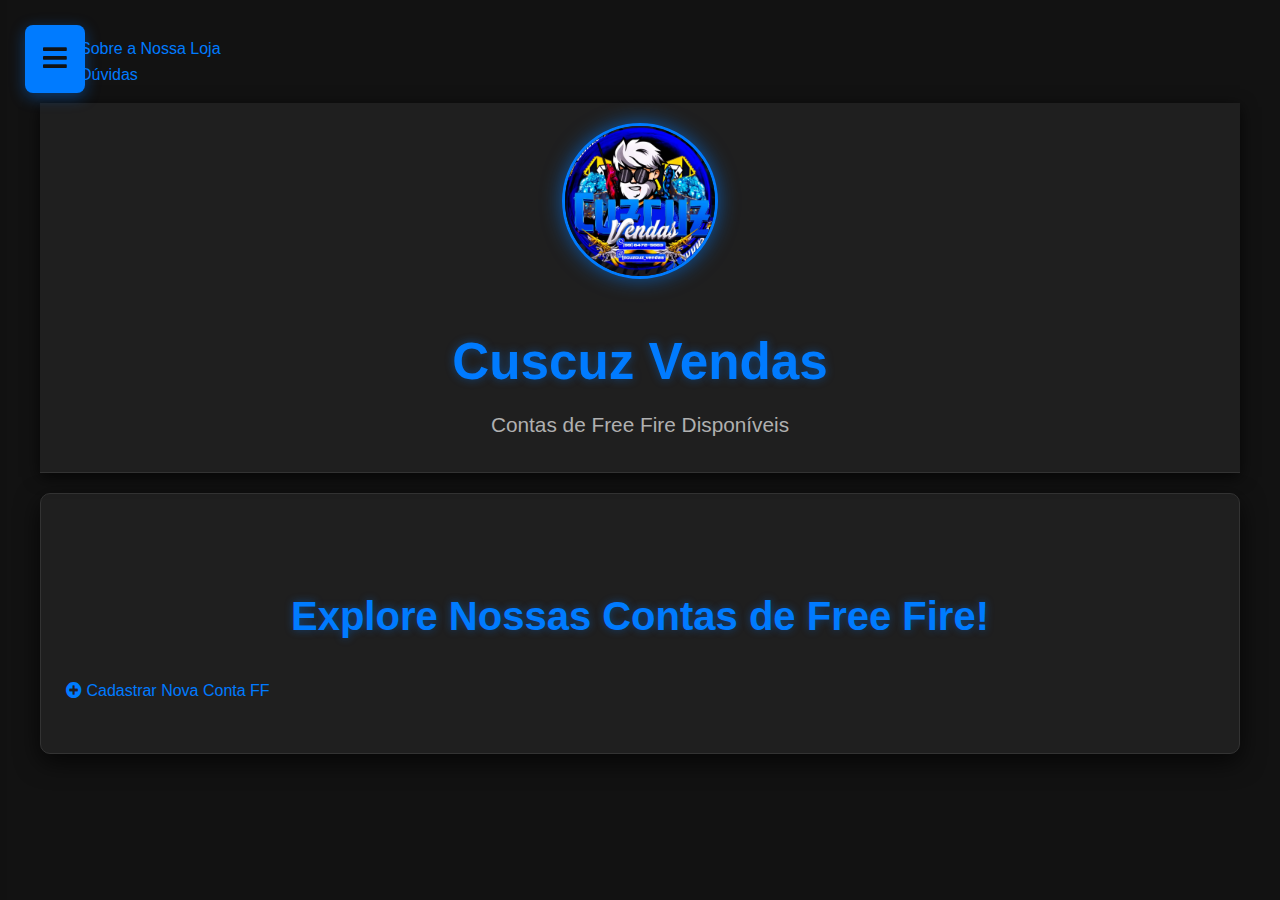
<file: contas-freefire.html>
<!DOCTYPE html>
<html lang="en">
<head>
    <meta charset="UTF-8">
    <meta name="viewport" content="width=device-width, initial-scale=1.0">
    <title>Contas de Free Fire - Cuscuz Vendas</title>
    <link rel="stylesheet" href="style.css">
    <link rel="stylesheet" href="https://cdnjs.cloudflare.com/ajax/libs/font-awesome/5.15.4/css/all.min.css">
</head>
<body>
    <div class="menu-toggle" id="menuToggle">
        <i class="fas fa-bars"></i>
    </div>

    <aside class="sidebar" id="sidebar">
        <div class="sidebar-header">
            <h3>Catálogo Cuscuz Vendas</h3>
            <button class="close-btn" id="closeBtn">&times;</button>
        </div>
        <ul class="sidebar-menu">
            <li><a href="index.html"><i class="fas fa-home"></i> Início</a></li>
            <li class="has-submenu active"> <a href="contas-freefire.html" class="submenu-toggle">
                    <i class="fas fa-fire"></i> Contas de Free Fire
                    <i class="fas fa-chevron-down submenu-arrow"></i>
                </a>
                <ul class="submenu">
                    <li><a href="contas-freefire.html?price=50"><i class="fas fa-dollar-sign"></i> Contas a partir de R$50</a></li>
                    <li><a href="contas-freefire.html?price=100"><i class="fas fa-dollar-sign"></i> Contas a partir de R$100</a></li>
                    <li><a href="contas-freefire.html?price=200"><i class="fas fa-dollar-sign"></i> Contas a partir de R$200</a></li>
                    <li><a href="contas-freefire.html?price=300"><i class="fas fa-dollar-sign"></i> Contas Elite (R$300+)</a></li>
                </ul>
            </li>
            <li class="has-submenu">
                <a href="#" class="submenu-toggle">
                    <i class="fas fa-paint-brush"></i> Produtos de Design
                    <i class="fas fa-chevron-down submenu-arrow"></i>
                </a>
                <ul class="submenu">
                    <li><a href="#"><i class="fas fa-palette"></i> Artes para Posts</a></li>
                    <li><a href="#"><i class="fas fa-magic"></i> Edições de Vídeo</a></li>
                </ul>
            </li>
            <li><a href="produtos.html"><i class="fas fa-shopping-cart"></i> Todos os Produtos</a></li>
            <li class="has-submenu">
                <a href="#" class="submenu-toggle">
                    <i class="fas fa-headset"></i> Suporte
                    <i class="fas fa-chevron-down submenu-arrow"></i>
                </a>
                <ul class="submenu">
                    <li><a href="https://wa.me/5599984180477" target="_blank"><i class="fab fa-whatsapp"></i> WhatsApp Contato</a></li>
                    <li><a href="https://chat.whatsapp.com/JyXdm9xFfttEaGBsVBhuh6" target="_blank"><i class="fab fa-whatsapp"></i> WhatsApp Grupo</a></li>
                    <li><a href="https://instagram.com/cuzcuz_vendas" target="_blank"><i class="fab fa-instagram"></i> Instagram</a></li>
                    <li><a href="https://discord.gg/seuconvite" target="_blank"><i class="fab fa-discord"></i> Discord</a></li>
                    <li><a href="mailto:seuemail@example.com"><i class="fas fa-envelope"></i> E-mail</a></li>
                </ul>
            </li>
        </ul>
    </aside>

    <div class="overlay" id="overlay"></div>

    <div class="site-content" id="siteContent">
        <div class="container">
            <nav>
                <ul>
                    <li><a href="index.html">Sobre a Nossa Loja</a></li>
                    <li><a href="duvidas.html">Dúvidas</a></li>
                </ul>
            </nav>
            <header>
                <div class="center">
                    <img src="./img/cuscuz.png" alt="Logo Cuscuz Vendas">
                </div>
                <h1>Cuscuz Vendas</h1>
                <h2>Contas de Free Fire Disponíveis</h2>
            </header>
            <main>
                <section class="products-section">
                    <h3>Explore Nossas Contas de Free Fire!</h3>
                    <div class="products-grid" id="freefireAccountsGrid">
                        <p class="no-products-message" style="display: none;">Nenhuma conta de Free Fire cadastrada no momento.</p>
                    </div>
                    <a href="adicionar-conta-freefire.html" class="add-new-product-button"><i class="fas fa-plus-circle"></i> Cadastrar Nova Conta FF</a>
                </section>
            </main>
        </div>
    </div>

    <script src="script.js"></script>
    <script>
        document.addEventListener('DOMContentLoaded', function() {
            // Lógica do menu lateral e submenus para esta página
            const menuToggle = document.getElementById('menuToggle');
            const sidebar = document.getElementById('sidebar');
            const closeBtn = document.getElementById('closeBtn');
            const overlay = document.getElementById('overlay');
            const siteContent = document.getElementById('siteContent');

            function openSidebar() {
                if (sidebar) { sidebar.classList.add('active'); }
                if (overlay) { overlay.classList.add('active'); }
                if (siteContent) { siteContent.classList.add('shifted'); }
                if (menuToggle) { menuToggle.classList.add('hidden'); }
            }

            function closeSidebar() {
                if (sidebar) { sidebar.classList.remove('active'); }
                if (overlay) { overlay.classList.remove('active'); }
                if (siteContent) { siteContent.classList.remove('shifted'); }
                if (menuToggle) { menuToggle.classList.remove('hidden'); }
            }

            if (menuToggle) { menuToggle.addEventListener('click', openSidebar); }
            if (closeBtn) { closeBtn.addEventListener('click', closeSidebar); }
            if (overlay) { overlay.addEventListener('click', closeSidebar); }

            const submenuToggles = document.querySelectorAll('.sidebar-menu .has-submenu > .submenu-toggle');
            submenuToggles.forEach(toggle => {
                toggle.addEventListener('click', function(e) {
                    e.preventDefault();
                    const parentLi = this.parentElement;
                    parentLi.classList.toggle('active');
                });
            });

            // Lógica de carregar e exibir CONTAS DE FREE FIRE
            const freefireAccountsGrid = document.getElementById('freefireAccountsGrid');
            const noProductsMessage = freefireAccountsGrid.querySelector('.no-products-message');

            function loadAndDisplayFreeFireAccounts() {
                // As contas de Free Fire serão armazenadas em uma chave diferente
                const freefireAccounts = JSON.parse(localStorage.getItem('freefireAccounts')) || [];
                freefireAccountsGrid.innerHTML = ''; // Limpa o grid

                if (freefireAccounts.length === 0) {
                    noProductsMessage.style.display = 'block'; // Mostra a mensagem
                } else {
                    noProductsMessage.style.display = 'none'; // Esconde a mensagem
                    freefireAccounts.forEach(account => {
                        const accountCard = document.createElement('div');
                        accountCard.classList.add('product-card'); // Reutilizamos o estilo de product-card

                        accountCard.innerHTML = `
                            <img src="${account.image}" alt="${account.name}" class="product-image">
                            <h4>${account.name}</h4>
                            <p class="product-description">${account.description}</p>
                            <div class="product-price">${account.price}</div>
                            <a href="https://wa.me/5599984180477?text=Olá! Tenho interesse na conta de Free Fire: ${account.name} - ${account.price}." target="_blank" class="buy-button"><i class="fab fa-whatsapp"></i> Tenho Interesse!</a>
                        `;
                        freefireAccountsGrid.appendChild(accountCard);
                    });
                }
            }

            // Carrega as contas de Free Fire quando a página é carregada
            loadAndDisplayFreeFireAccounts();
        });
    </script>
</body>
</html>
</file>
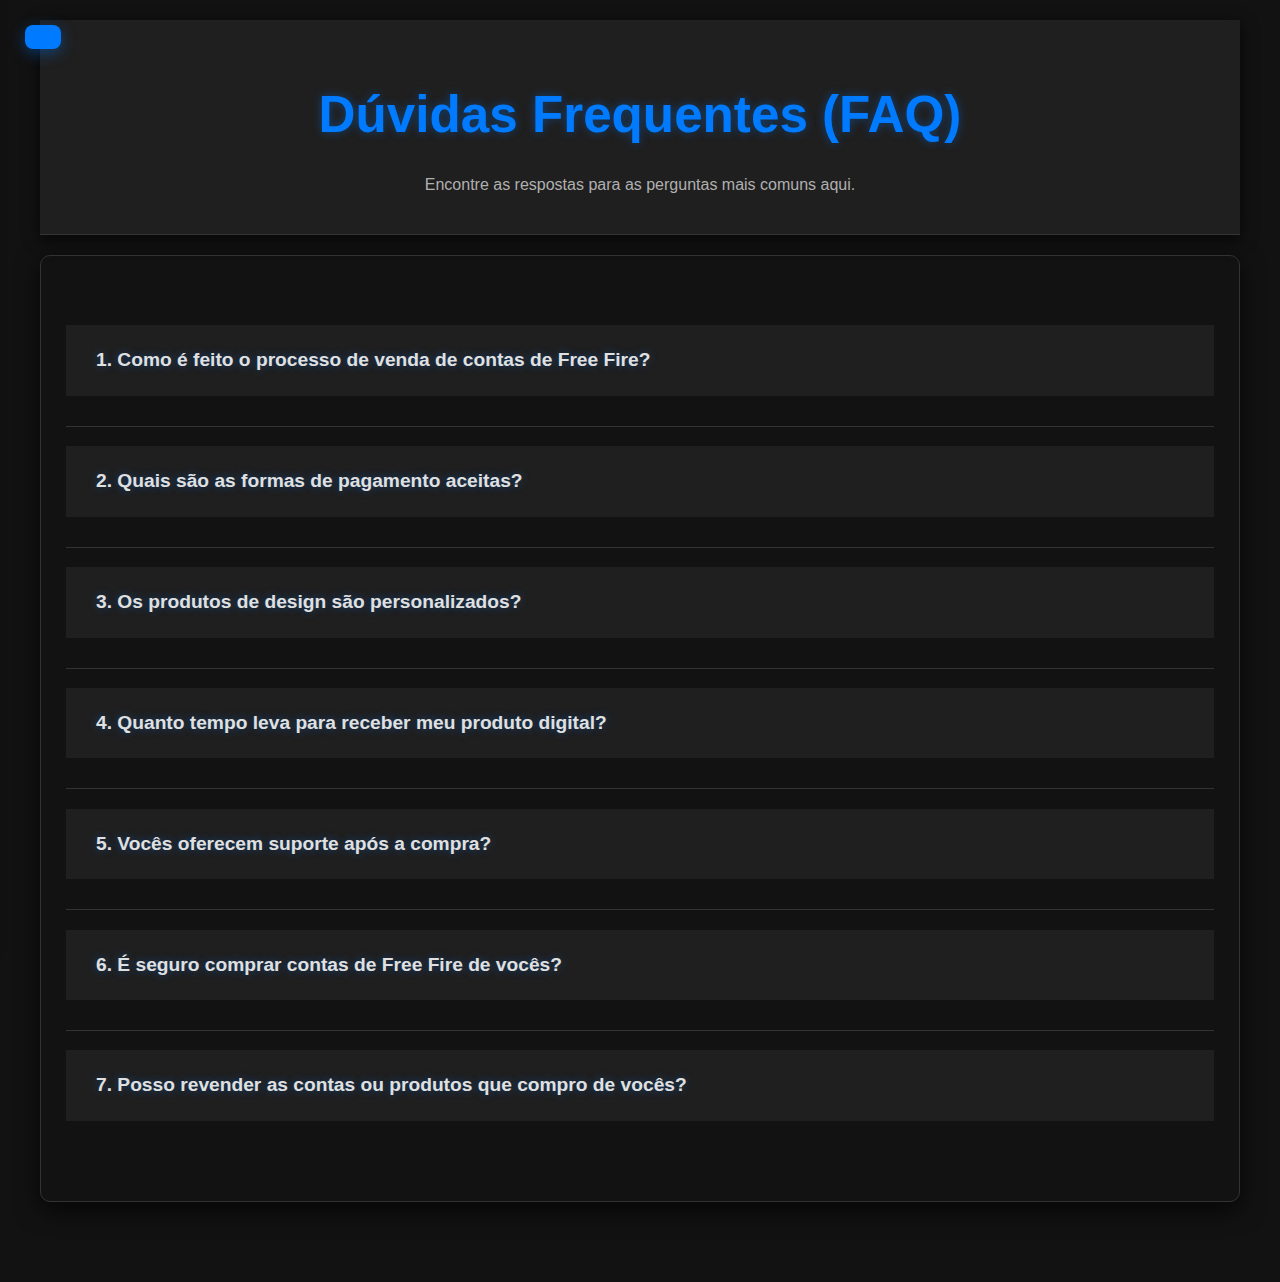
<file: duvidas.html>
<!DOCTYPE html>
<html lang="pt-BR">
<head>
    <meta charset="UTF-8">
    <meta name="viewport" content="width=device-width, initial-scale=1.0">
    <title>Cuscuz Vendas - Dúvidas Frequentes</title>
    <link rel="stylesheet" href="https://cdnjs.cloudflare.com/ajax/libs/font-awesome/6.5.2/css/all.min.css" integrity="sha512-SnH5WK+bZxgPHs44uWIX+LLJAJ9/2PkPKZ5QiAj6Ta86w+fsb2TkcmfRyVX3pBnMFcV7oQPJkl9QevSCWr3W6A==" crossorigin="anonymous" referrerpolicy="no-referrer" />
    <link rel="stylesheet" href="style.css">
</head>
<body>
    <div class="menu-toggle" id="open-menu-btn"> 
        <i class="fas fa-bars"></i>
    </div>

    <aside class="sidebar side-menu" id="side-menu"> 
        <div class="sidebar-header">
            <h3>Catálogo Cuscuz Vendas</h3>
            <button class="close-btn" id="close-menu-btn">&times;</button>
        </div>
        <ul class="sidebar-menu menu-list"> 
            <li><a href="index.html"><i class="fas fa-home"></i> Início</a></li>
            <li class="has-submenu">
                <a href="produtos.html?category=freefire" class="submenu-toggle"> <i class="fas fa-fire"></i> Contas de Free Fire
                    <i class="fas fa-chevron-down submenu-arrow"></i> </a>
                <ul class="submenu">
                    <li><a href="produtos.html?category=freefire&price=50"><i class="fas fa-dollar-sign"></i> Contas a partir de R$50</a></li>
                    <li><a href="produtos.html?category=freefire&price=100"><i class="fas fa-dollar-sign"></i> Contas a partir de R$100</a></li>
                    <li><a href="produtos.html?category=freefire&price=200"><i class="fas fa-dollar-sign"></i> Contas a partir de R$200</a></li>
                    <li><a href="produtos.html?category=freefire&price=300"><i class="fas fa-dollar-sign"></i> Contas Elite (R$300+)</a></li>
                </ul>
            </li>
            <li class="has-submenu">
                <a href="produtos.html?category=design" class="submenu-toggle">
                    <i class="fas fa-paint-brush"></i> Produtos de Design
                    <i class="fas fa-chevron-down submenu-arrow"></i>
                </a>
                <ul class="submenu">
                    <li><a href="produtos.html?category=design&type=posts"><i class="fas fa-palette"></i> Artes para Posts</a></li>
                    <li><a href="produtos.html?category=design&type=videos"><i class="fas fa-magic"></i> Edições de Vídeo</a></li>
                </ul>
            </li>
            <li><a href="produtos.html"><i class="fas fa-shopping-cart"></i> Todos os Produtos</a></li>

            <li class="has-submenu">
                <a href="#" class="submenu-toggle">
                    <i class="fas fa-headset"></i> Suporte
                    <i class="fas fa-chevron-down submenu-arrow"></i>
                </a>
                <ul class="submenu">
                    <li><a href="https://wa.me/5599984180477" target="_blank"><i class="fab fa-whatsapp"></i> WhatsApp Contato</a></li>
                    <li><a href="https://chat.whatsapp.com/JyXdm9xFfttEaGBsVBhuh6" target="_blank"><i class="fab fa-whatsapp"></i> WhatsApp Grupo</a></li>
                    <li><a href="https://instagram.com/cuzcuz_vendas" target="_blank"><i class="fab fa-instagram"></i> Instagram</a></li>
                    <li><a href="mailto:seuemail@example.com"><i class="fas fa-envelope"></i> E-mail</a></li>
                </ul>
            </li>
            <li><a href="duvidas.html"><i class="fas fa-question-circle"></i> Dúvidas Frequentes</a></li>
        </ul>
    </aside>

    <div id="menu-overlay" class="menu-overlay"></div>

    <div class="site-content">
        <div class="container">
            <header>
                <h1>Dúvidas Frequentes (FAQ)</h1>
                <p>Encontre as respostas para as perguntas mais comuns aqui.</p>
            </header>
            
            <main>
                <section class="faq-section">
                    <div class="faq-item">
                        <h3 class="faq-question">1. Como é feito o processo de venda de contas de Free Fire?</h3>
                        <div class="faq-answer">
                            <p>Após escolher a conta desejada em nosso catálogo e efetuar o pagamento, entraremos em contato com você via WhatsApp (ou outro canal de sua preferência) para realizar a transferência da conta. Garantimos um processo seguro e rápido, com toda a assistência necessária para que você tenha acesso à sua nova conta.</p>
                        </div>
                    </div>

                    <div class="faq-item">
                        <h3 class="faq-question">2. Quais são as formas de pagamento aceitas?</h3>
                        <div class="faq-answer">
                            <p>Aceitamos Pix, transferência bancária (verificar bancos disponíveis) e, em alguns casos, podemos negociar outras formas de pagamento. Para mais detalhes, por favor, entre em contato conosco através do WhatsApp.</p>
                        </div>
                    </div>

                    <div class="faq-item">
                        <h3 class="faq-question">3. Os produtos de design são personalizados?</h3>
                        <div class="faq-answer">
                            <p>Sim, a maioria dos nossos produtos de design são criados sob medida para atender às suas necessidades! Após a compra, entraremos em contato para coletar todas as informações e referências necessárias para desenvolver a arte ou edição de vídeo perfeita para você.</p>
                        </div>
                    </div>

                    <div class="faq-item">
                        <h3 class="faq-question">4. Quanto tempo leva para receber meu produto digital?</h3>
                        <div class="faq-answer">
                            <p>O tempo de entrega varia conforme o produto:</p>
                            <ul>
                                <li>**Contas de Free Fire:** Geralmente são transferidas em poucos minutos ou até 2 horas após a confirmação do pagamento.</li>
                                <li>**Produtos de Design:** O prazo pode variar de 1 a 5 dias úteis, dependendo da complexidade e da sua aprovação do projeto. Informaremos um prazo estimado no momento da compra.</li>
                            </ul>
                        </div>
                    </div>

                    <div class="faq-item">
                        <h3 class="faq-question">5. Vocês oferecem suporte após a compra?</h3>
                        <div class="faq-answer">
                            <p>Com certeza! Nosso suporte é contínuo. Em caso de dúvidas sobre a conta de Free Fire ou qualquer questão relacionada aos produtos de design, você pode nos contatar a qualquer momento via WhatsApp ou Instagram. Estamos aqui para garantir sua satisfação!</p>
                        </div>
                    </div>

                    <div class="faq-item">
                        <h3 class="faq-question">6. É seguro comprar contas de Free Fire de vocês?</h3>
                        <div class="faq-answer">
                            <p>Sim, sua segurança é nossa prioridade. Temos mais de 2 anos de experiência no mercado e construímos uma sólida reputação baseada na confiança e transparência. Todas as contas são verificadas antes da venda, e oferecemos suporte completo durante e após a transação.</p>
                        </div>
                    </div>

                    <div class="faq-item">
                        <h3 class="faq-question">7. Posso revender as contas ou produtos que compro de vocês?</h3>
                        <div class="faq-answer">
                            <p>Para contas de Free Fire, uma vez que a conta é sua, você tem total liberdade para usá-la ou revendê-la. Para produtos de design, você recebe os direitos de uso sobre a arte final. Em ambos os casos, não há restrições de nossa parte quanto à revenda ou uso após a compra.</p>
                        </div>
                    </div>

                    </section>
            </main>
        </div>

        <button class="back-to-top-btn" id="backToTopBtn" aria-label="Voltar ao topo">
            <i class="fas fa-arrow-up"></i>
        </button>
    </div>

    <div id="toast-container"></div> <script src="script.js"></script>
</body>
</html>
</file>
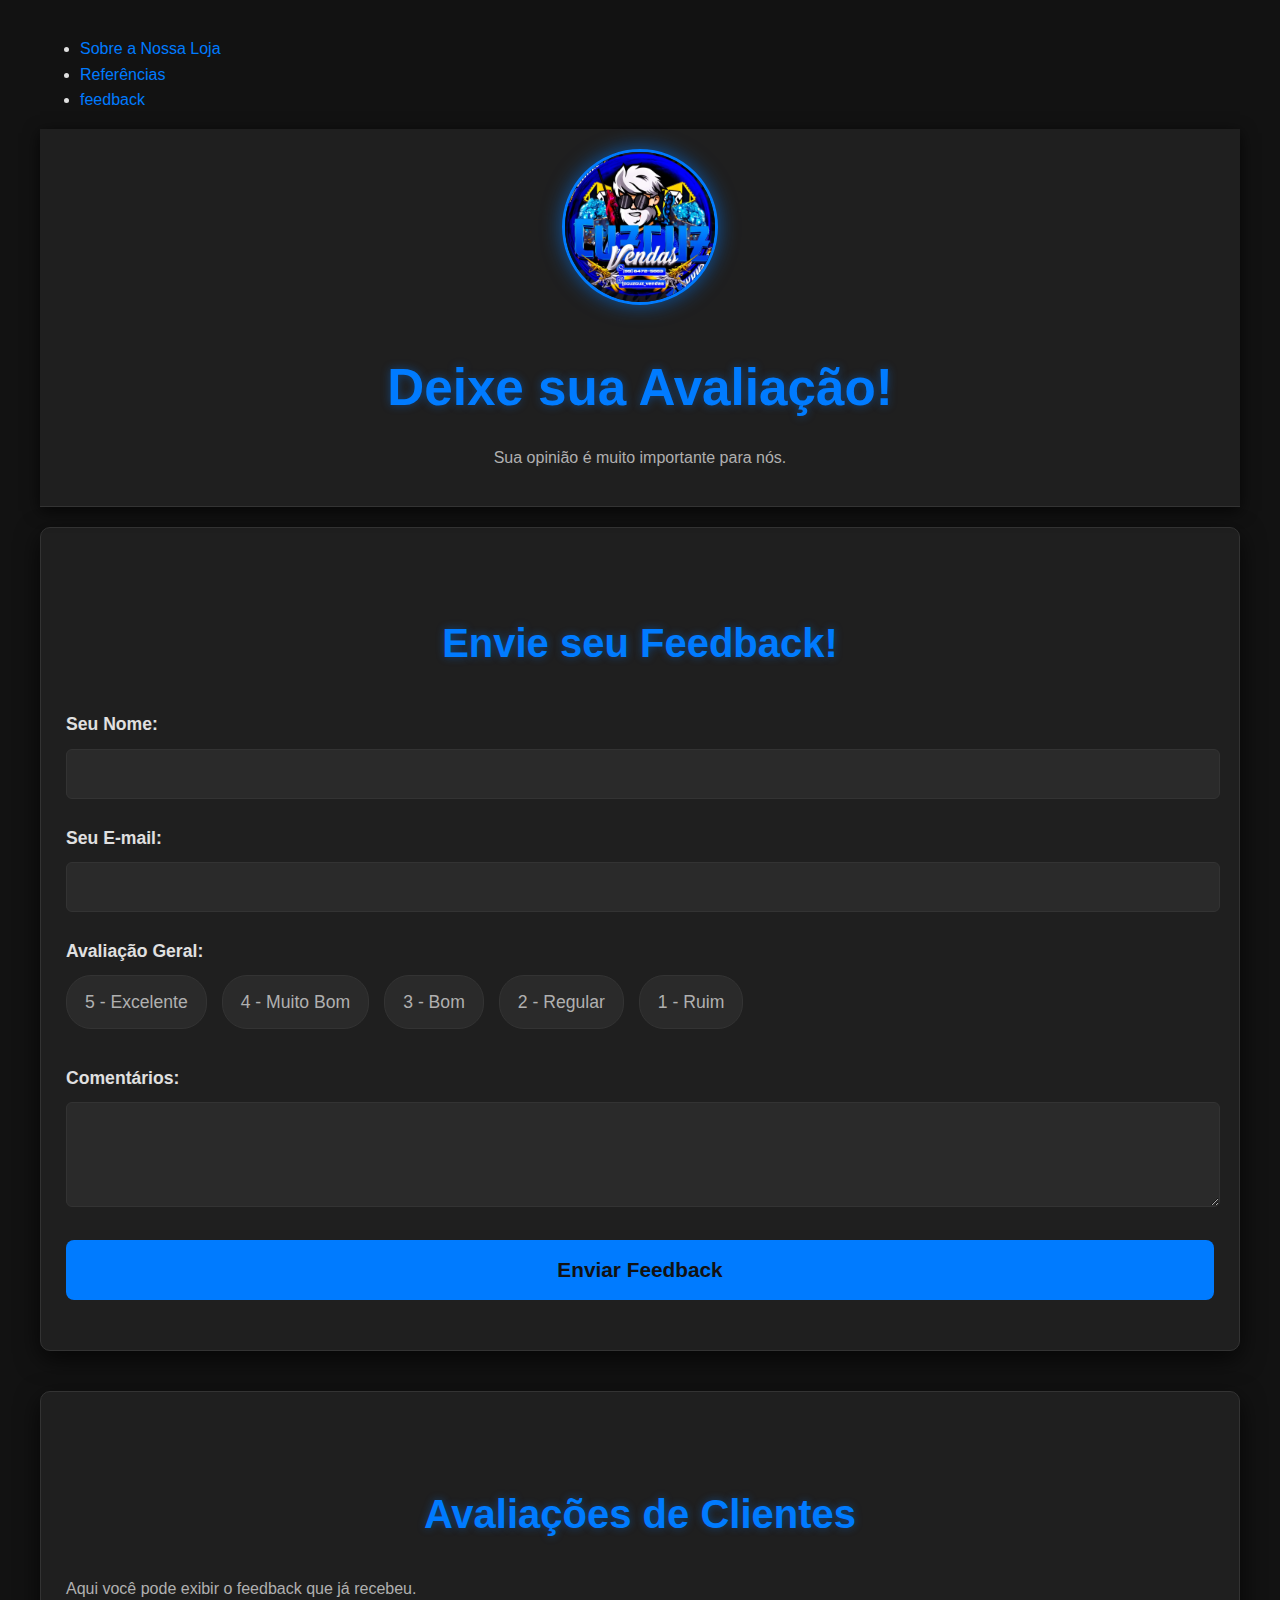
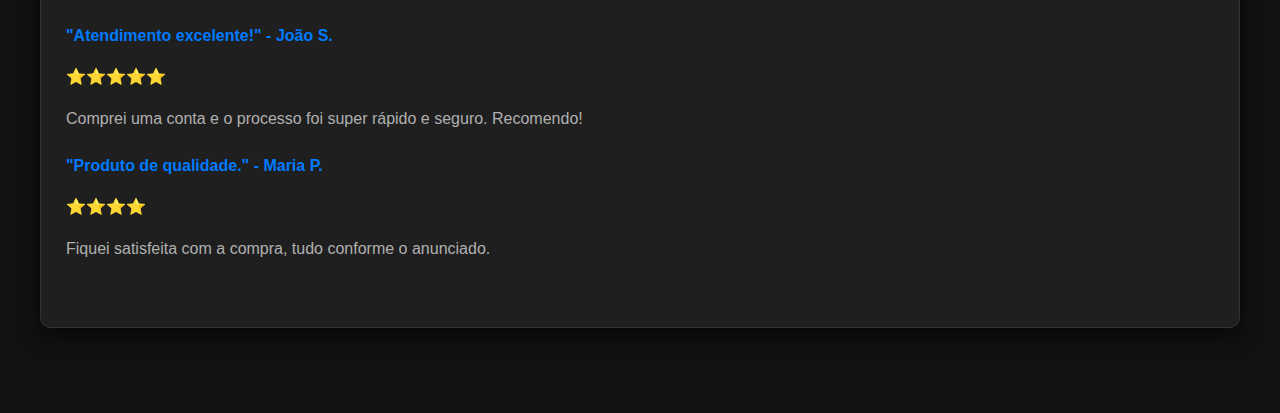
<file: feedback.html>
<!DOCTYPE html>
<html lang="en">
<head>
    <meta charset="UTF-8">
    <meta name="viewport" content="width=device-width, initial-scale=1.0">
    <title>Avaliações - Cuscuz Vendas</title>
    <link rel="stylesheet" href="style.css"> </head>
<body>
    <div class="container">
        <nav>
            <ul>
                <li>
                    <a href="index.html">Sobre a Nossa Loja</a>
                </li>
                <li>
                    <a href="referencs.html">Referências</a>
                </li>           
                <li>
                    <a href="feedback.html">feedback</a>
                </li>
            </ul>
        </nav>
        <header>
            <div class="center">
                <img src="./img/cuscuz.png" alt="Logo Cuscuz Vendas">
            </div>
            <h1>Deixe sua Avaliação!</h1>
            <p>Sua opinião é muito importante para nós.</p>
        </header>

        <main>
            <section class="feedback-section">
                <h2>Envie seu Feedback!</h2>
                <form action="#" method="POST"> <div class="form-group">
                        <label for="name">Seu Nome:</label>
                        <input type="text" id="name" name="name" required>
                    </div>

                    <div class="form-group">
                        <label for="email">Seu E-mail:</label>
                        <input type="email" id="email" name="email" required>
                    </div>

                    <div class="form-group">
                        <label>Avaliação Geral:</label>
                        <div class="rating-group">
                            <input type="radio" id="rating5" name="rating" value="5" required>
                            <label for="rating5">5 - Excelente</label>
                            <input type="radio" id="rating4" name="rating" value="4">
                            <label for="rating4">4 - Muito Bom</label>
                            <input type="radio" id="rating3" name="rating" value="3">
                            <label for="rating3">3 - Bom</label>
                            <input type="radio" id="rating2" name="rating" value="2">
                            <label for="rating2">2 - Regular</label>
                            <input type="radio" id="rating1" name="rating" value="1">
                            <label for="rating1">1 - Ruim</label>
                        </div>
                    </div>

                    <div class="form-group">
                        <label for="comments">Comentários:</label>
                        <textarea id="comments" name="comments" rows="5"></textarea>
                    </div>

                    <button type="submit">Enviar Feedback</button>
                </form>
            </section>

            <section class="existing-reviews">
                <h3>Avaliações de Clientes</h3>
                <p>Aqui você pode exibir o feedback que já recebeu.</p>
                <div class="review-item">
                    <h4>"Atendimento excelente!" - João S.</h4>
                    <p>⭐️⭐️⭐️⭐️⭐️</p>
                    <p>Comprei uma conta e o processo foi super rápido e seguro. Recomendo!</p>
                </div>
                <div class="review-item">
                    <h4>"Produto de qualidade." - Maria P.</h4>
                    <p>⭐️⭐️⭐️⭐️</p>
                    <p>Fiquei satisfeita com a compra, tudo conforme o anunciado.</p>
                </div>
            </section>
        </main>
    </div>
</body>
</html>
</file>
<file: style.css>
/* --- Cores e Variáveis do Tema Escuro com Títulos Azuis --- */
:root {
    --bg-dark: #121212; /* Quase preto - Fundo principal */
    --bg-light-dark: #1F1F1F; /* Cinza muito escuro - Fundo de seções/cards */
    --text-light: #E0E0E0; /* Cinza claro - Texto principal */
    --text-muted: #B0B0B0; /* Cinza médio - Texto secundário/sutil */
    --border-color: #333333; /* Cinza escuro - Cor da borda */
    --accent-color: #007bff; /* Azul padrão/vibrante - Cor de destaque para títulos e interativos */
    --accent-hover: #0056b3; /* Azul um pouco mais escuro no hover */
    --button-bg: #28a745; /* Verde para botões de sucesso */
    --button-hover: #218838;
    --button-secondary-bg: #404040; /* Cinza escuro para botões secundários */
    --button-secondary-hover: #505050;
    --error-color: #dc3545; /* Vermelho - Cor para mensagens de erro */
    --info-color: #17a2b8; /* Azul claro - Cor para mensagens de informação */
    --success-color: #28a745; /* Verde padrão - Cor para mensagens de sucesso */
    --shadow-color: rgba(0, 0, 0, 0.7); /* Sombra mais escura para profundidade */
}

body {
    font-family: 'Segoe UI', Tahoma, Geneva, Verdana, sans-serif;
    margin: 0;
    padding: 0;
    background-color: var(--bg-dark);
    color: var(--text-light);
    line-height: 1.6;
    overflow-x: hidden;
    transition: background-color 0.5s ease;
}

/* --- Global Elements --- */
h1, h2, h3, h4, h5, h6 {
    color: var(--accent-color); /* Apenas títulos em azul */
    margin-bottom: 0.5em;
    font-weight: 700;
}

p {
    color: var(--text-muted);
}

a {
    color: var(--accent-color);
    text-decoration: none;
    transition: color 0.3s ease, transform 0.2s ease;
}

a:hover {
    color: var(--accent-hover);
    transform: translateY(-1px);
}

.container {
    max-width: 1200px;
    margin: 0 auto;
    padding: 20px;
}

/* --- Header --- */
header {
    background-color: var(--bg-light-dark);
    color: var(--text-light);
    padding: 20px 0;
    text-align: center;
    border-bottom: 1px solid var(--border-color);
    position: relative;
    box-shadow: 0 4px 15px var(--shadow-color);
}

header .center {
    margin-bottom: 15px;
}

header img {
    max-width: 150px;
    height: auto;
    border-radius: 50%;
    border: 3px solid var(--accent-color);
    box-shadow: 0 0 20px rgba(0, 123, 255, 0.6); /* Brilho azul */
    transition: transform 0.3s ease, box-shadow 0.3s ease;
}

header img:hover {
    transform: scale(1.05);
    box-shadow: 0 0 30px rgba(0, 123, 255, 0.8);
}

header h1 {
    font-size: 3.2em;
    margin-bottom: 5px;
    color: var(--accent-color); /* Título principal em azul */
    text-shadow: 0 0 10px rgba(0, 123, 255, 0.4);
}

header h2 {
    font-size: 1.3em;
    color: var(--text-muted); /* Subtítulo ainda cinza para contraste */
    font-weight: normal;
    margin-top: 0;
}

header nav ul {
    display: flex;
    justify-content: center;
    list-style: none;
    padding: 0;
    margin: 15px 0;
    flex-wrap: wrap;
}

header nav ul li {
    margin: 0 15px;
}

header nav ul li a {
    text-decoration: none;
    color: var(--text-light); /* Links de navegação em cinza claro */
    font-weight: bold;
    padding: 8px 15px;
    border-radius: 5px;
    transition: color 0.3s ease, background-color 0.3s ease, border-bottom 0.3s ease, transform 0.2s ease;
    border-bottom: 2px solid transparent;
}

header nav ul li a:hover,
header nav ul li a.active {
    color: var(--accent-color); /* Links em azul no hover/ativo */
    background-color: rgba(0, 123, 255, 0.1);
    border-bottom: 2px solid var(--accent-color);
    transform: translateY(-2px);
}

/* --- Cart Icon in Header --- */
.cart-icon-container {
    position: absolute;
    top: 25px;
    right: 25px;
    cursor: pointer;
    display: flex;
    align-items: center;
    gap: 8px;
    color: var(--text-light);
    font-size: 1.6em;
    transition: color 0.3s ease, transform 0.2s ease;
}

.cart-icon-container:hover {
    color: var(--accent-color);
    transform: scale(1.1);
}

.cart-count {
    background-color: var(--accent-color);
    color: var(--bg-dark); /* Texto escuro no contador */
    font-size: 0.7em;
    font-weight: bold;
    border-radius: 50%;
    padding: 3px 8px;
    display: flex;
    justify-content: center;
    align-items: center;
    min-width: 22px;
    height: 22px;
    transform: scale(0.9);
    opacity: 0;
    transition: transform 0.3s ease, opacity 0.3s ease;
}

.cart-count[data-count="0"] {
    display: none;
}

.cart-count {
    opacity: 1;
    transform: scale(1);
    display: flex;
}

/* --- Main Sections --- */
main {
    padding: 20px 0;
}

section {
    padding: 50px 25px;
    margin-bottom: 40px;
    background-color: var(--bg-light-dark);
    border-radius: 10px;
    box-shadow: 0 8px 25px var(--shadow-color);
    border: 1px solid var(--border-color);
    transition: transform 0.3s ease, box-shadow 0.3s ease;
}

section:hover {
    transform: translateY(-5px);
    box-shadow: 0 12px 30px rgba(0, 0, 0, 0.8);
}

section h3, section h2 {
    text-align: center;
    color: var(--accent-color); /* Títulos de seção em azul */
    margin-bottom: 30px;
    font-size: 2.5em;
    text-shadow: 0 0 8px rgba(0, 123, 255, 0.4);
}

.about-section p, .reputation-section p {
    max-width: 800px;
    margin: 0 auto;
    text-align: center;
    font-size: 1.15em;
    color: var(--text-muted);
}

.reputation-section p strong {
    color: var(--accent-color); /* Destaque em azul */
    text-shadow: 0 0 5px rgba(0, 123, 255, 0.3);
}

/* --- Flash Deal Section --- */
.flash-deal-section {
    background-color: var(--bg-dark);
    border: none;
    box-shadow: none;
    text-align: center;
    padding: 40px 20px;
}

.flash-deal-card {
    display: flex;
    flex-direction: column;
    align-items: center;
    background-color: var(--bg-light-dark);
    border-radius: 12px;
    box-shadow: 0 10px 30px var(--shadow-color);
    padding: 30px;
    max-width: 650px;
    margin: 0 auto;
    gap: 25px;
    border: 2px solid var(--accent-color);
    transition: transform 0.3s ease, box-shadow 0.3s ease;
}

.flash-deal-card:hover {
    transform: translateY(-7px);
    box-shadow: 0 15px 40px rgba(0, 0, 0, 0.9);
}

.deal-image-container {
    width: 100%;
    max-width: 350px;
    border-radius: 10px;
    overflow: hidden;
    border: 3px solid var(--accent-color);
    box-shadow: 0 0 15px rgba(0, 123, 255, 0.7);
}

.deal-image-container img {
    width: 100%;
    height: auto;
    display: block;
    object-fit: cover;
    transition: transform 0.3s ease;
}

.deal-image-container img:hover {
    transform: scale(1.05);
}

.flash-deal-details h3 {
    font-size: 2.2em;
    color: var(--accent-color); /* Título da oferta em azul */
    margin-bottom: 12px;
}

.flash-deal-details h4 {
    font-size: 1.8em;
    color: var(--text-light); /* Subtítulo da oferta em cinza claro */
    margin-bottom: 12px;
}

.flash-deal-details p {
    color: var(--text-muted);
    margin-bottom: 20px;
}

.flash-deal-prices {
    display: flex;
    justify-content: center;
    align-items: baseline;
    gap: 20px;
    margin-bottom: 25px;
}

.original-price {
    text-decoration: line-through;
    color: var(--text-muted);
    font-size: 1.2em;
}

.deal-price {
    color: var(--accent-color); /* Preço da oferta em azul */
    font-size: 2.8em;
    font-weight: bold;
    text-shadow: 0 0 10px rgba(0, 123, 255, 0.5);
}

.flash-deal-timer {
    font-size: 1.4em;
    color: var(--text-light);
    margin-bottom: 25px;
    font-weight: bold;
}

.flash-deal-timer .time-left {
    color: var(--accent-color); /* Tempo restante em azul */
    font-size: 1.1em;
    text-shadow: 0 0 5px rgba(0, 123, 255, 0.3);
}

.flash-deal-card .btn-primary {
    padding: 15px 30px;
    font-size: 1.2em;
    border-radius: 8px;
    background-color: var(--accent-color);
    color: var(--bg-dark); /* Texto do botão de destaque escuro */
    border: none;
    cursor: pointer;
    transition: background-color 0.3s ease, transform 0.2s ease, box-shadow 0.3s ease;
    font-weight: bold;
}

.flash-deal-card .btn-primary:hover {
    background-color: var(--accent-hover);
    transform: translateY(-3px) scale(1.02);
    box-shadow: 0 5px 20px rgba(0, 123, 255, 0.6);
}

/* --- Testimonials Section --- */
.testimonials-section {
    background-color: var(--bg-light-dark);
    text-align: center;
}

.testimonials-grid {
    display: grid;
    grid-template-columns: repeat(auto-fit, minmax(300px, 1fr));
    gap: 30px;
    margin-top: 35px;
}

.testimonial-card {
    background-color: var(--bg-dark);
    border-radius: 10px;
    padding: 30px;
    box-shadow: 0 5px 15px var(--shadow-color);
    text-align: left;
    border: 1px solid var(--border-color);
    transition: transform 0.3s ease, box-shadow 0.3s ease;
}

.testimonial-card:hover {
    transform: translateY(-5px);
    box-shadow: 0 8px 20px rgba(0, 0, 0, 0.8);
}

.testimonial-header {
    display: flex;
    justify-content: space-between;
    align-items: center;
    margin-bottom: 18px;
}

.testimonial-name {
    font-weight: bold;
    color: var(--accent-color); /* Nome do depoente em azul */
    font-size: 1.2em;
}

.testimonial-stars {
    color: var(--accent-color); /* Estrelas em azul */
    font-size: 1.2em;
}

.testimonial-text {
    font-style: italic;
    color: var(--text-muted);
    margin-bottom: 18px;
    font-size: 1.05em;
}

.testimonial-product {
    font-size: 0.95em;
    color: var(--text-muted);
    font-weight: 500;
}

/* --- Feedback Section --- */
.feedback-section {
    background-color: var(--bg-light-dark);
    padding: 50px 25px;
    border-radius: 10px;
    box-shadow: 0 8px 25px var(--shadow-color);
    border: 1px solid var(--border-color);
}

.feedback-section h2 {
    color: var(--accent-color); /* Título da seção de feedback em azul */
    text-align: center;
    margin-bottom: 35px;
    font-size: 2.5em;
}

#feedbackForm {
    max-width: 650px;
    margin: 0 auto;
}

.form-group {
    margin-bottom: 25px;
}

.form-group label {
    display: block;
    margin-bottom: 10px;
    font-weight: bold;
    color: var(--text-light); /* Labels em cinza claro */
    font-size: 1.1em;
}

.form-group input[type="text"],
.form-group input[type="email"],
.form-group textarea {
    width: calc(100% - 24px);
    padding: 14px;
    border: 1px solid var(--border-color);
    border-radius: 6px;
    background-color: #2a2a2a; /* Fundo dos inputs mais escuro */
    color: var(--text-light);
    font-size: 1.05em;
    transition: border-color 0.3s ease, box-shadow 0.3s ease;
}

.form-group input[type="text"]:focus,
.form-group input[type="email"]:focus,
.form-group textarea:focus {
    border-color: var(--accent-color);
    outline: none;
    box-shadow: 0 0 0 4px rgba(0, 123, 255, 0.3);
}

.rating-group {
    display: flex;
    flex-wrap: wrap;
    gap: 15px;
    margin-top: 10px;
}

.rating-group input[type="radio"] {
    display: none;
}

.rating-group label {
    background-color: #2a2a2a;
    color: var(--text-muted);
    padding: 12px 18px;
    border-radius: 25px;
    cursor: pointer;
    transition: background-color 0.3s ease, color 0.3s ease, border-color 0.3s ease, transform 0.2s ease;
    border: 1px solid var(--border-color);
    font-weight: normal;
}

.rating-group label:hover {
    transform: translateY(-2px);
    border-color: var(--accent-color);
    color: var(--accent-color);
}

.rating-group input[type="radio"]:checked + label {
    background-color: var(--accent-color);
    color: var(--bg-dark); /* Texto escuro na cor de destaque */
    border-color: var(--accent-color);
    font-weight: bold;
    transform: translateY(-1px);
    box-shadow: 0 2px 10px rgba(0, 123, 255, 0.4);
}

.feedback-section button[type="submit"] {
    display: block;
    width: 100%;
    padding: 18px;
    background-color: var(--accent-color);
    color: var(--bg-dark);
    border: none;
    border-radius: 8px;
    font-size: 1.3em;
    font-weight: bold;
    cursor: pointer;
    transition: background-color 0.3s ease, transform 0.2s ease, box-shadow 0.3s ease;
}

.feedback-section button[type="submit"]:hover {
    background-color: var(--accent-hover);
    transform: translateY(-3px) scale(1.01);
    box-shadow: 0 5px 20px rgba(0, 123, 255, 0.6);
}

/* --- Dúvidas Frequentes (FAQ) Section --- */
.faq-section {
    padding: 50px 25px;
    background-color: var(--bg-dark);
    border-top: 1px solid var(--border-color);
    text-align: center;
}

.faq-section h2 {
    font-size: 2.8em;
    color: var(--accent-color); /* Título da FAQ em azul */
    margin-bottom: 35px;
    text-shadow: 0 0 8px rgba(0, 123, 255, 0.4);
}

.faq-container {
    max-width: 850px;
    margin: 0 auto;
    background-color: var(--bg-light-dark);
    border-radius: 10px;
    box-shadow: 0 5px 20px var(--shadow-color);
    overflow: hidden;
    border: 1px solid var(--border-color);
}

.faq-item {
    border-bottom: 1px solid var(--border-color);
}

.faq-item:last-child {
    border-bottom: none;
}

.faq-question {
    display: flex;
    justify-content: space-between;
    align-items: center;
    padding: 20px 30px;
    font-size: 1.2em;
    font-weight: 600;
    color: var(--text-light); /* Pergunta em cinza claro */
    cursor: pointer;
    background-color: #1F1F1F; /* Fundo da pergunta */
    transition: background-color 0.3s ease, color 0.3s ease, transform 0.2s ease;
}

.faq-question:hover {
    background-color: #2a2a2a; /* Fundo da pergunta no hover */
    color: var(--accent-color); /* Pergunta em azul no hover */
    transform: translateY(-2px);
}

.faq-question .faq-arrow {
    color: var(--accent-color); /* Seta em azul */
    transition: transform 0.3s ease;
}

.faq-item.open .faq-question .faq-arrow {
    transform: rotate(180deg);
}

.faq-answer {
    max-height: 0;
    overflow: hidden;
    transition: max-height 0.5s ease-out, padding 0.5s ease-out;
    background-color: #2a2a2a; /* Fundo da resposta */
    padding: 0 30px;
    color: var(--text-muted);
}

.faq-item.open .faq-answer {
    max-height: 500px;
    padding: 15px 30px 30px;
}

.faq-answer p {
    margin: 0;
    line-height: 1.7;
    text-align: left;
}

/* --- Footer --- */
footer {
    background-color: var(--bg-light-dark);
    color: var(--text-muted);
    text-align: center;
    padding: 25px;
    margin-top: 40px;
    border-top: 1px solid var(--border-color);
    box-shadow: 0 -4px 15px var(--shadow-color);
}

/* --- Sidebar Menu --- */
.sidebar {
    position: fixed;
    top: 0;
    left: -300px;
    width: 280px;
    height: 100%;
    background-color: #1a1a1a; /* Fundo da sidebar mais escuro */
    box-shadow: 4px 0 15px rgba(0, 0, 0, 0.8);
    transition: left 0.4s ease;
    z-index: 1001;
    padding: 25px 0;
    overflow-y: auto;
    border-right: 1px solid var(--border-color);
}

.sidebar.active {
    left: 0;
}

.sidebar-header {
    display: flex;
    justify-content: space-between;
    align-items: center;
    padding: 0 25px 25px;
    border-bottom: 1px solid var(--border-color);
    margin-bottom: 25px;
}

.sidebar-header h3 {
    color: var(--accent-color); /* Título da sidebar em azul */
    margin: 0;
    font-size: 1.6em;
}

.sidebar .close-btn {
    background: none;
    border: none;
    font-size: 2.2em;
    color: var(--text-light);
    cursor: pointer;
    line-height: 1;
    padding: 0;
    transition: color 0.3s ease, transform 0.2s ease;
}

.sidebar .close-btn:hover {
    color: var(--error-color);
    transform: rotate(90deg);
}

.sidebar-menu {
    list-style: none;
    padding: 0;
    margin: 0;
}

.sidebar-menu li {
    position: relative;
}

.sidebar-menu li a {
    display: block;
    padding: 15px 25px;
    color: var(--text-muted); /* Links do menu em cinza médio */
    text-decoration: none;
    font-size: 1.15em;
    display: flex;
    align-items: center;
    gap: 18px;
    transition: background-color 0.3s ease, color 0.3s ease, transform 0.2s ease;
}

.sidebar-menu li a:hover,
.sidebar-menu li a.active {
    background-color: #2a2a2a; /* Fundo no hover/ativo */
    color: var(--accent-color); /* Links em azul no hover/ativo */
    transform: translateX(5px);
}

.sidebar-menu li a i {
    font-size: 1.3em;
}

/* Submenu no Sidebar */
.sidebar-menu .has-submenu .submenu-toggle {
    display: flex;
    justify-content: space-between;
    align-items: center;
    width: 100%;
}

.sidebar-menu .submenu-arrow {
    transition: transform 0.3s ease;
    font-size: 0.9em;
}

.sidebar-menu .has-submenu.open .submenu-arrow {
    transform: rotate(180deg);
}

.sidebar-menu .submenu {
    list-style: none;
    padding: 0;
    max-height: 0;
    overflow: hidden;
    transition: max-height 0.5s ease-out;
    background-color: #2a2a2a; /* Fundo do submenu mais escuro */
    border-top: 1px solid var(--border-color);
}

.sidebar-menu .has-submenu.open .submenu {
    max-height: 400px;
    padding: 8px 0;
}

.sidebar-menu .submenu li a {
    padding-left: 50px;
    font-size: 1.05em;
    color: var(--text-muted);
}

.sidebar-menu .submenu li a:hover {
    background-color: #333333; /* Fundo no hover do submenu */
    color: var(--accent-color);
}


/* Menu Toggle Button (Hamburger) */
.menu-toggle {
    position: fixed;
    top: 25px;
    left: 25px;
    background-color: var(--accent-color);
    color: var(--bg-dark);
    border: none;
    border-radius: 8px;
    padding: 12px 18px;
    font-size: 1.7em;
    cursor: pointer;
    z-index: 1002;
    box-shadow: 0 4px 15px rgba(0, 123, 255, 0.4);
    transition: background-color 0.3s ease, transform 0.2s ease, box-shadow 0.3s ease;
}

.menu-toggle:hover {
    background-color: var(--accent-hover);
    transform: translateY(-2px) scale(1.02);
    box-shadow: 0 6px 20px rgba(0, 123, 255, 0.6);
}

/* Overlay do Menu */
.menu-overlay {
    position: fixed;
    top: 0;
    left: 0;
    width: 100%;
    height: 100%;
    background-color: rgba(0, 0, 0, 0.85); /* Overlay mais escuro */
    z-index: 1000;
    display: none;
    opacity: 0;
    transition: opacity 0.4s ease;
}

.menu-overlay.active {
    display: block;
    opacity: 1;
}

/* Conteúdo Principal quando o Menu está Aberto */
.site-content {
    transition: margin-left 0.4s ease;
}

/* --- Cart Modal --- */
.cart-modal {
    display: none;
    position: fixed;
    z-index: 2000;
    left: 0;
    top: 0;
    width: 100%;
    height: 100%;
    overflow: auto;
    background-color: rgba(0, 0, 0, 0.9); /* Fundo do modal bem escuro */
    justify-content: center;
    align-items: center;
    opacity: 0;
    transition: opacity 0.4s ease;
}

.cart-modal.show {
    display: flex;
    opacity: 1;
}

.cart-modal-content {
    background-color: var(--bg-light-dark);
    margin: auto;
    padding: 35px;
    border: 1px solid var(--border-color);
    width: 90%;
    max-width: 550px;
    border-radius: 12px;
    position: relative;
    box-shadow: 0 10px 30px var(--shadow-color);
    transform: translateY(-30px);
    opacity: 0;
    transition: transform 0.4s ease, opacity 0.4s ease;
}

.cart-modal.show .cart-modal-content {
    transform: translateY(0);
    opacity: 1;
}

.cart-modal-content h2 {
    color: var(--accent-color); /* Título do modal em azul */
    text-align: center;
    margin-bottom: 25px;
    font-size: 2em;
}

.close-cart-btn {
    color: var(--text-muted);
    font-size: 3em;
    font-weight: bold;
    position: absolute;
    top: 15px;
    right: 25px;
    cursor: pointer;
    transition: color 0.3s ease, transform 0.2s ease;
}

.close-cart-btn:hover,
.close-cart-btn:focus {
    color: var(--error-color);
    transform: rotate(90deg);
}

.cart-items-list {
    max-height: 350px;
    overflow-y: auto;
    margin-bottom: 25px;
    border-top: 1px solid var(--border-color);
    border-bottom: 1px solid var(--border-color);
    padding: 18px 0;
}

.no-cart-items-message {
    color: var(--text-muted);
    text-align: center;
    padding: 25px;
}

.cart-item {
    display: flex;
    align-items: center;
    padding: 12px 0;
    border-bottom: 1px dashed #404040; /* Linha tracejada suave no tema escuro */
    gap: 20px;
}

.cart-item:last-child {
    border-bottom: none;
}

.cart-item img {
    width: 70px;
    height: 70px;
    object-fit: cover;
    border-radius: 8px;
    border: 1px solid var(--border-color);
}

.cart-item-details {
    flex-grow: 1;
}

.cart-item-details h4 {
    margin: 0;
    font-size: 1.2em;
    color: var(--text-light);
}

.cart-item-details p {
    margin: 6px 0 0;
    color: var(--accent-color); /* Preço do item em azul */
    font-weight: bold;
    font-size: 1.1em;
}

.cart-item-quantity-controls {
    display: flex;
    align-items: center;
    gap: 10px;
}

.cart-item-quantity-controls button {
    background-color: var(--button-secondary-bg);
    color: var(--text-light);
    border: none;
    border-radius: 5px;
    width: 32px;
    height: 32px;
    font-size: 1.3em;
    cursor: pointer;
    transition: background-color 0.3s ease, transform 0.2s ease;
}

.cart-item-quantity-controls button:hover {
    background-color: var(--button-secondary-hover);
    transform: scale(1.1);
}

.cart-item-quantity {
    font-weight: bold;
    color: var(--text-light);
    min-width: 25px;
    text-align: center;
    font-size: 1.1em;
}

.cart-item-remove {
    background: none;
    border: none;
    color: var(--error-color);
    font-size: 1.8em;
    cursor: pointer;
    transition: color 0.3s ease, transform 0.2s ease;
}

.cart-item-remove:hover {
    color: #ff6666;
    transform: rotate(15deg) scale(1.1);
}

.cart-summary {
    text-align: right;
    margin-top: 25px;
    padding-top: 20px;
    border-top: 1px solid var(--border-color);
}

.cart-summary p {
    font-size: 1.6em;
    font-weight: bold;
    color: var(--text-light);
    margin-bottom: 20px;
}

.cart-summary span {
    color: var(--accent-color); /* Total em azul */
}

.cart-summary .btn-primary,
.cart-summary .btn-secondary {
    display: block;
    width: 100%;
    padding: 15px;
    border-radius: 8px;
    font-size: 1.2em;
    margin-bottom: 12px;
    cursor: pointer;
    transition: background-color 0.3s ease, transform 0.2s ease, box-shadow 0.3s ease;
    font-weight: bold;
}

.cart-summary .btn-primary {
    background-color: var(--accent-color);
    color: var(--bg-dark);
    border: none;
}

.cart-summary .btn-primary:hover:not(:disabled) {
    background-color: var(--accent-hover);
    transform: translateY(-3px) scale(1.01);
    box-shadow: 0 5px 20px rgba(0, 123, 255, 0.6);
}

.cart-summary .btn-secondary {
    background-color: var(--button-secondary-bg);
    color: var(--text-light);
    border: 1px solid var(--border-color);
}

.cart-summary .btn-secondary:hover:not(:disabled) {
    background-color: var(--button-secondary-hover);
    transform: translateY(-2px);
    box-shadow: 0 3px 10px rgba(0, 0, 0, 0.5);
}

.cart-summary button:disabled {
    opacity: 0.5;
    cursor: not-allowed;
}


/* --- Toast Notifications --- */
#toast-container {
    position: fixed;
    bottom: 25px;
    right: 25px;
    z-index: 2000;
    display: flex;
    flex-direction: column;
    gap: 12px;
    pointer-events: none;
}

.toast {
    background-color: var(--bg-light-dark);
    color: var(--text-light);
    padding: 18px 25px;
    border-radius: 10px;
    box-shadow: 0 5px 20px var(--shadow-color);
    opacity: 0;
    transform: translateY(30px);
    transition: opacity 0.4s ease, transform 0.4s ease;
    display: flex;
    align-items: center;
    gap: 15px;
    border: 1px solid var(--border-color);
    pointer-events: auto;
}

.toast.show {
    opacity: 1;
    transform: translateY(0);
}

.toast i {
    font-size: 1.5em;
}

.toast.success {
    border-left: 6px solid var(--success-color);
}
.toast.success i {
    color: var(--success-color);
}

.toast.error {
    border-left: 6px solid var(--error-color);
}
.toast.error i {
    color: var(--error-color);
}

.toast.info {
    border-left: 6px solid var(--info-color);
}
.toast.info i {
    color: var(--info-color);
}

/* --- Back to Top Button --- */
.back-to-top-btn {
    position: fixed;
    bottom: 95px;
    right: 25px;
    background-color: var(--accent-color);
    color: var(--bg-dark);
    border: none;
    border-radius: 50%;
    width: 55px;
    height: 55px;
    font-size: 1.6em;
    display: flex;
    justify-content: center;
    align-items: center;
    cursor: pointer;
    box-shadow: 0 5px 15px rgba(0, 123, 255, 0.4);
    transition: background-color 0.3s ease, transform 0.2s ease, opacity 0.3s ease, box-shadow 0.3s ease;
    z-index: 999;
    display: none;
}

.back-to-top-btn:hover {
    background-color: var(--accent-hover);
    transform: translateY(-3px) scale(1.05);
    box-shadow: 0 8px 20px rgba(0, 123, 255, 0.6);
}

/* --- WhatsApp Float Button --- */
.whatsapp-float {
    position: fixed;
    bottom: 25px;
    right: 25px;
    background-color: #25d366;
    color: white;
    border-radius: 50%;
    width: 65px;
    height: 65px;
    display: flex;
    justify-content: center;
    align-items: center;
    font-size: 2.8em;
    text-decoration: none;
    box-shadow: 0 5px 20px rgba(0, 0, 0, 0.6);
    transition: background-color 0.3s ease, transform 0.2s ease, box-shadow 0.3s ease;
    z-index: 999;
}

.whatsapp-float:hover {
    background-color: #1da851;
    transform: translateY(-3px) scale(1.05);
    box-shadow: 0 8px 25px rgba(0, 0, 0, 0.7);
}

/* --- Responsive Adjustments --- */
@media (max-width: 768px) {
    header h1 {
        font-size: 2.5em;
    }

    header h2 {
        font-size: 1.1em;
    }

    header nav ul {
        flex-direction: column;
        gap: 12px;
    }

    header nav ul li {
        margin: 0;
    }

    .cart-icon-container {
        top: 20px;
        right: 20px;
        font-size: 1.4em;
    }

    section {
        padding: 35px 20px;
    }

    section h3, section h2 {
        font-size: 2em;
    }

    .flash-deal-card {
        flex-direction: column;
        padding: 25px;
    }

    .flash-deal-details h3 {
        font-size: 1.8em;
    }

    .deal-price {
        font-size: 2.2em;
    }

    .testimonials-grid {
        grid-template-columns: 1fr;
    }

    .feedback-section {
        padding: 35px 20px;
    }

    .feedback-section h2 {
        font-size: 2em;
    }

    .form-group input[type="text"],
    .form-group input[type="email"],
    .form-group textarea {
        width: calc(100% - 28px);
        padding: 12px;
    }

    .rating-group label {
        padding: 10px 15px;
    }

    .feedback-section button[type="submit"] {
        padding: 15px;
        font-size: 1.1em;
    }

    .faq-section h2 {
        font-size: 2.2em;
    }

    .faq-question {
        font-size: 1.1em;
        padding: 18px 25px;
    }

    .faq-answer {
        padding: 0 25px;
    }

    .faq-item.open .faq-answer {
        padding: 12px 25px 25px;
    }

    .back-to-top-btn, .whatsapp-float {
        width: 50px;
        height: 50px;
        font-size: 1.5em;
        bottom: 20px;
        right: 20px;
    }

    .back-to-top-btn {
        bottom: 85px;
    }

    .menu-toggle {
        font-size: 1.5em;
        padding: 10px 15px;
        top: 20px;
        left: 20px;
    }

    .sidebar {
        width: 250px;
    }

    .site-content.menu-open {
        margin-left: 250px;
    }

    .cart-modal-content {
        padding: 25px;
    }

    .cart-item img {
        width: 60px;
        height: 60px;
    }

    .cart-item-details h4 {
        font-size: 1.1em;
    }

    .cart-item-quantity-controls button {
        width: 28px;
        height: 28px;
        font-size: 1.2em;
    }

    .cart-summary p {
        font-size: 1.3em;
    }

    .cart-summary .btn-primary,
    .cart-summary .btn-secondary {
        padding: 12px;
        font-size: 1em;
    }

    .close-cart-btn {
        font-size: 2.5em;
    }

    .toast {
        padding: 15px 20px;
    }
}
/* --- Admin Login Section --- */
.admin-login-container {
    display: flex;
    justify-content: center;
    align-items: center;
    min-height: 100vh; /* Ocupa a altura total da viewport */
    background-color: var(--bg-dark); /* Fundo principal escuro */
    padding: 20px;
}

.admin-login-form {
    background-color: var(--bg-light-dark); /* Fundo do formulário mais claro que o body */
    padding: 40px;
    border-radius: 12px;
    box-shadow: 0 10px 30px var(--shadow-color); /* Sombra para destacar */
    max-width: 450px; /* Largura máxima do formulário */
    width: 100%;
    text-align: center;
    border: 1px solid var(--border-color); /* Borda sutil */
    transition: transform 0.3s ease, box-shadow 0.3s ease;
}

.admin-login-form:hover {
    transform: translateY(-5px);
    box-shadow: 0 15px 40px rgba(0, 0, 0, 0.9);
}

.admin-login-form h2 {
    color: var(--accent-color); /* Título do formulário em azul */
    margin-bottom: 30px;
    font-size: 2.2em;
    text-shadow: 0 0 8px rgba(0, 123, 255, 0.4);
}

.admin-login-form .form-group {
    margin-bottom: 25px;
    text-align: left; /* Labels alinhadas à esquerda */
}

.admin-login-form label {
    display: block;
    margin-bottom: 10px;
    font-weight: bold;
    color: var(--text-light); /* Labels em cinza claro */
    font-size: 1.1em;
}

.admin-login-form input[type="text"],
.admin-login-form input[type="password"] {
    width: calc(100% - 28px); /* Ajuste para padding */
    padding: 14px;
    border: 1px solid var(--border-color);
    border-radius: 8px;
    background-color: #2a2a2a; /* Fundo dos inputs mais escuro */
    color: var(--text-light);
    font-size: 1.05em;
    transition: border-color 0.3s ease, box-shadow 0.3s ease;
}

.admin-login-form input[type="text"]:focus,
.admin-login-form input[type="password"]:focus {
    border-color: var(--accent-color);
    outline: none;
    box-shadow: 0 0 0 4px rgba(0, 123, 255, 0.3);
}

.admin-login-form .btn-admin-login {
    display: block;
    width: 100%;
    padding: 18px;
    background-color: var(--accent-color);
    color: var(--bg-dark); /* Texto do botão escuro */
    border: none;
    border-radius: 8px;
    font-size: 1.3em;
    font-weight: bold;
    cursor: pointer;
    transition: background-color 0.3s ease, transform 0.2s ease, box-shadow 0.3s ease;
    margin-top: 20px;
}

.admin-login-form .btn-admin-login:hover {
    background-color: var(--accent-hover);
    transform: translateY(-3px) scale(1.01);
    box-shadow: 0 5px 20px rgba(0, 123, 255, 0.6);
}

.admin-login-form .admin-forgot-password {
    margin-top: 20px;
    font-size: 0.95em;
    color: var(--text-muted);
}

.admin-login-form .admin-forgot-password a {
    color: var(--accent-color); /* Link de "esqueceu a senha" em azul */
    text-decoration: none;
    transition: color 0.3s ease;
}

.admin-login-form .admin-forgot-password a:hover {
    color: var(--accent-hover);
    text-decoration: underline;
}

/* Media Queries para Responsividade do Login Admin */
@media (max-width: 600px) {
    .admin-login-form {
        padding: 30px;
        margin: 0 15px; /* Adiciona margem nas laterais em telas pequenas */
    }

    .admin-login-form h2 {
        font-size: 1.8em;
        margin-bottom: 25px;
    }

    .admin-login-form input[type="text"],
    .admin-login-form input[type="password"] {
        padding: 12px;
        font-size: 1em;
    }

    .admin-login-form .btn-admin-login {
        padding: 15px;
        font-size: 1.1em;
    }
}
</file>
